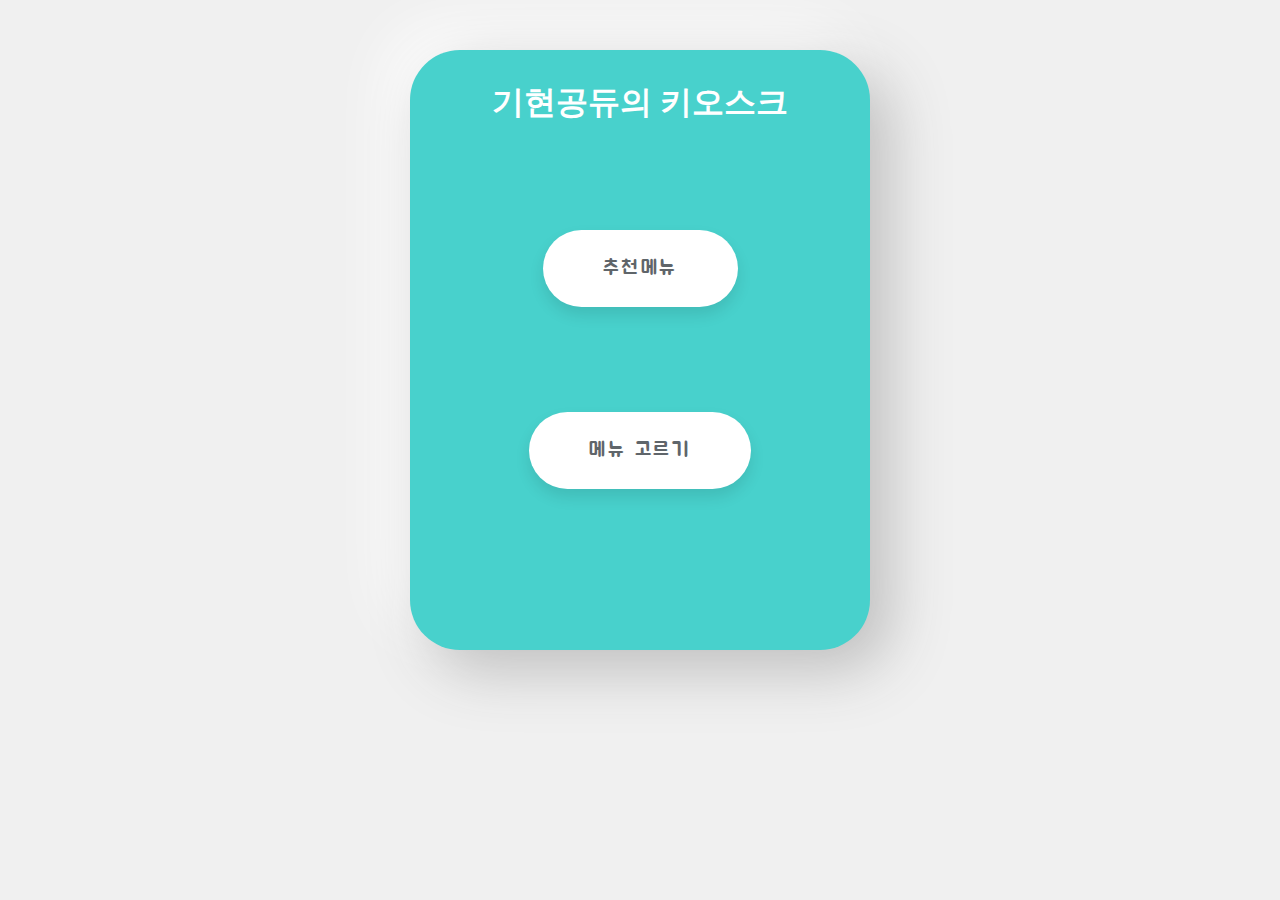
<file: index.html>
<!DOCTYPE html>
<html lang="en">
<head>
    <meta charset="UTF-8">
    <meta name="viewport" content="width=device-width, initial-scale=1.0">
    <link rel="stylesheet" href="styles/style1.css">
    <link rel="preconnect" href="https://fonts.googleapis.com">
    <link rel="preconnect" href="https://fonts.gstatic.com" crossorigin>
    <link href="https://fonts.googleapis.com/css2?family=Jua&display=swap" rel="stylesheet">
    <title>디미소 UI/UX 디자인 프로젝트</title>
</head>
<body>

    <div class="card">
        <h1>기현공듀의 키오스크</h1>
        <ul>
            <li><button id="recommandMenu">추천메뉴</button></li>
            <li><button id="chooseMenu">메뉴 고르기</button></li>
        </ul>
    </div>

    <script src="scripts/script.js"></script>
</body>
</html>
</file>
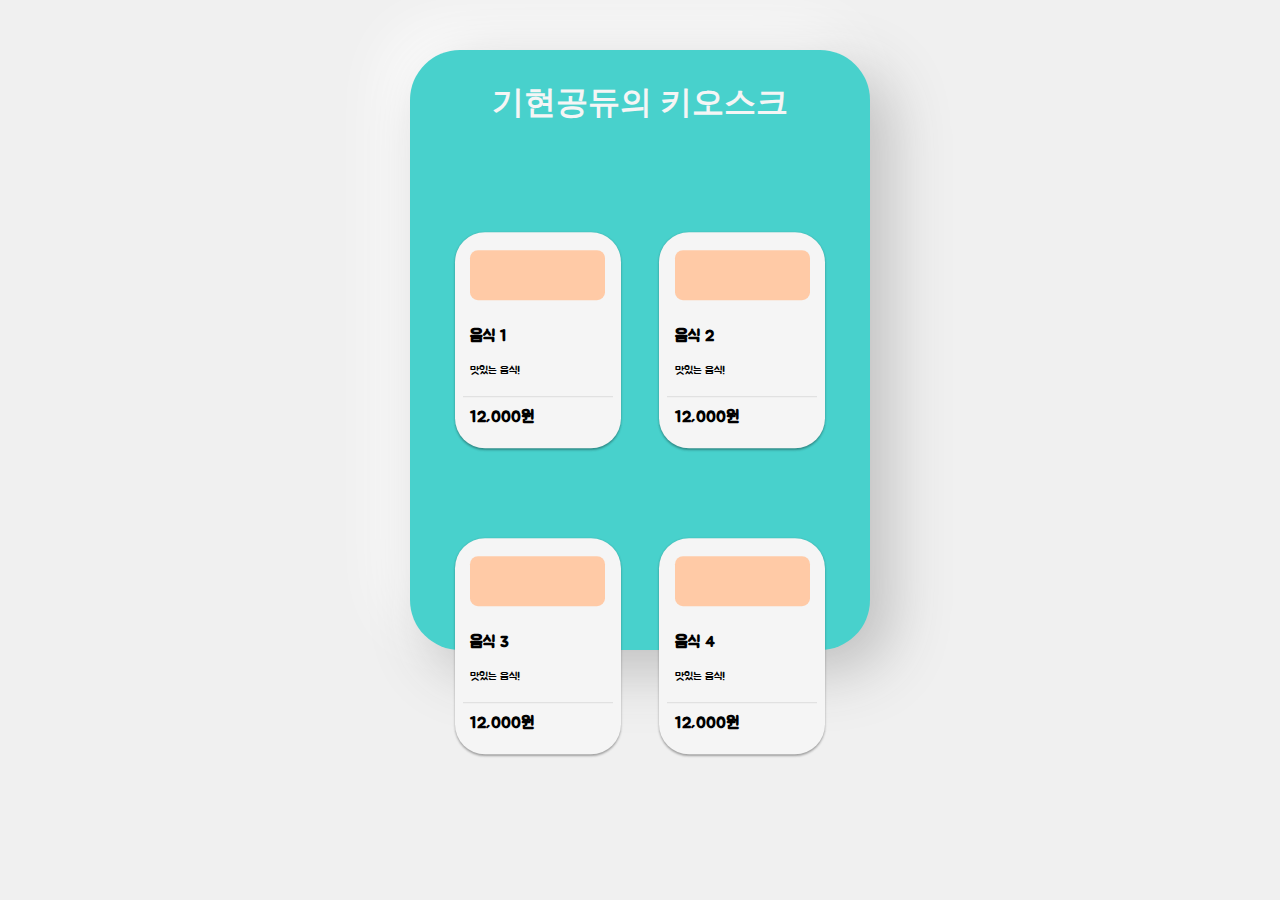
<file: chooseMenu.html>
<!DOCTYPE html>
<html lang="en">
<head>
    <meta charset="UTF-8">
    <meta name="viewport" content="width=device-width, initial-scale=1.0">
    <link rel="stylesheet" href="styles/chooseMenu.css">
    <link rel="preconnect" href="https://fonts.googleapis.com">
    <link rel="preconnect" href="https://fonts.gstatic.com" crossorigin>
    <link href="https://fonts.googleapis.com/css2?family=Jua&display=swap" rel="stylesheet">
    <title>디미소 UI/UX 디자인 프로젝트</title>
</head>
<body>
    <div class="card">
        <h1>기현공듀의 키오스크</h1>
    </div>

    <div class="menu" id="menu">
        <div class="menu-img"></div>
        <div class="menu-info">
          <p class="text-title">음식 1 </p>
          <p class="text-body">맛있는 음식!</p>
        </div>
        <div class="menu-footer">
        <span class="text-title">12,000원</span>
        </div>
      </div>
    </div>

      <script src="scripts/chooseMenu.js"></script>

      <div class="menutwo" id="menuTwo">
        <div class="menutwo-img"></div>
        <div class="menutwo-info">
          <p class="texttwo-title">음식 2 </p>
          <p class="texttwo-body">맛있는 음식!</p>
        </div>
        <div class="menutwo-footer">
        <span class="texttwo-title">12,000원</span>
        </div>
      </div>
    </div>

    <script src="scripts/chooseMenu.js"></script>

      <div class="menuthr" id="menuThr">
        <div class="menuthr-img"></div>
        <div class="menuthr-info">
          <p class="textthr-title">음식 3 </p>
          <p class="textthr-body">맛있는 음식!</p>
        </div>
        <div class="menuthr-footer">
        <span class="textthr-title">12,000원</span>
        </div>
      </div>
    </div>

    <script src="scripts/chooseMenu.js"></script>

      <div class="menufor" id="menuFor">
        <div class="menufor-img"></div>
        <div class="menufor-info">
          <p class="textfor-title">음식 4 </p>
          <p class="textfor-body">맛있는 음식!</p>
        </div>
        <div class="menufor-footer">
        <span class="textfor-title">12,000원</span>
        </div>
      </div>
    </div>

    <script src="scripts/chooseMenu.js"></script>
    
</body>
</html>
</file>
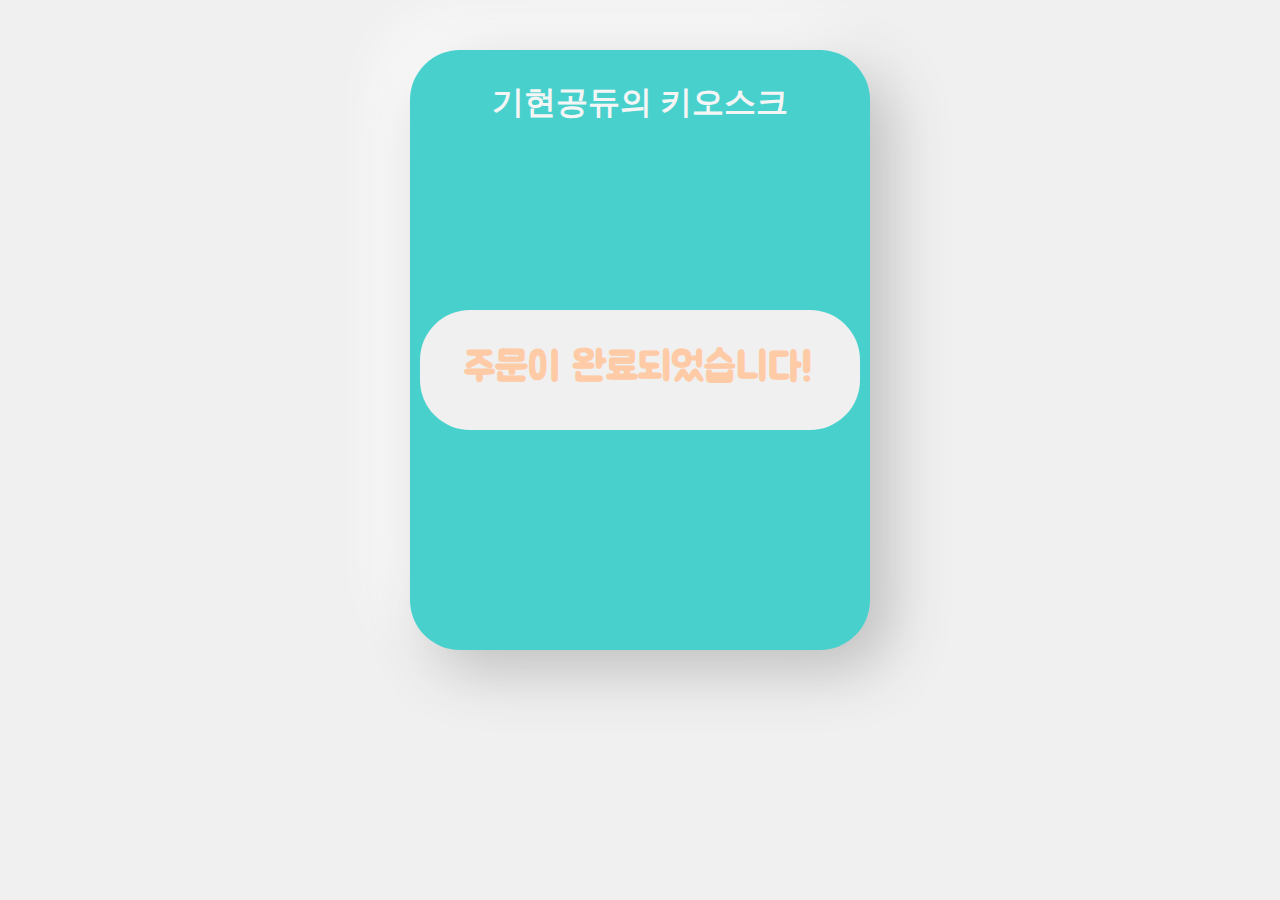
<file: done.html>
<!DOCTYPE html>
<html lang="en">
<head>
    <meta charset="UTF-8">
    <meta name="viewport" content="width=device-width, initial-scale=1.0">
    <link rel="stylesheet" href="styles/chooseMenu.css">
    <link rel="stylesheet" href="styles/done.css">
    <link rel="preconnect" href="https://fonts.googleapis.com">
    <link rel="preconnect" href="https://fonts.gstatic.com" crossorigin>
    <link href="https://fonts.googleapis.com/css2?family=Jua&display=swap" rel="stylesheet">
    <title>디미소 UI/UX 디자인 프로젝트</title>
</head>
<body>
    <div class="card">
        <h1>기현공듀의 키오스크</h1>
        <div class="cardh">
            <h2>주문이 완료되었습니다!</h2>
        </div>
        
    </div>
</body>
</html>
</file>
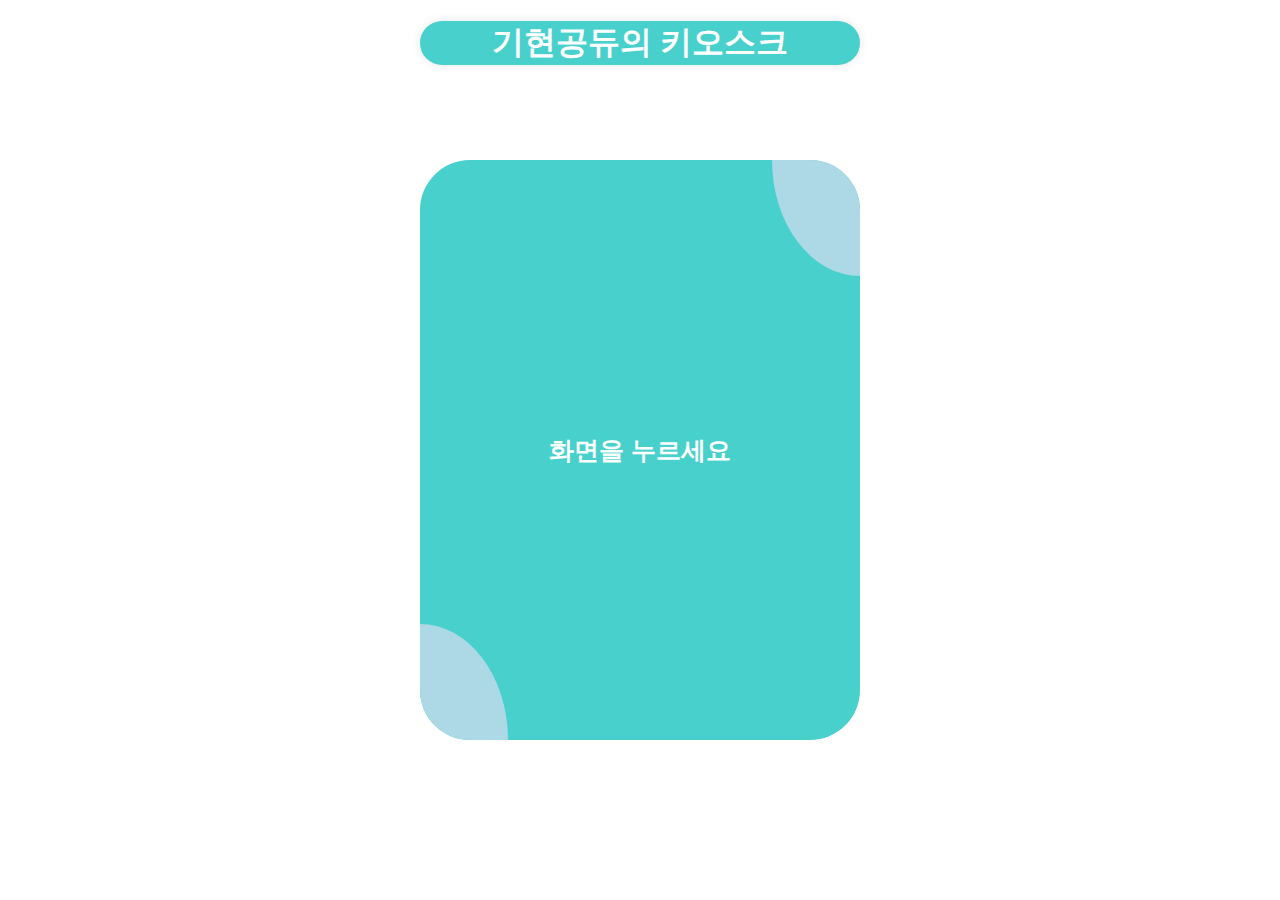
<file: hello.html>
<!DOCTYPE html>
<html lang="en">
<head>
    <meta charset="UTF-8">
    <meta name="viewport" content="width=device-width, initial-scale=1.0">
    <link rel="stylesheet" href="styles/style2.css">
    <link rel="preconnect" href="https://fonts.googleapis.com">
    <link rel="preconnect" href="https://fonts.gstatic.com" crossorigin>
    <link href="https://fonts.googleapis.com/css2?family=Sunflower:wght@300&display=swap" rel="stylesheet">
    <title>디미소 UI/UX 디자인 프로젝트</title>
</head>
<body>
    <div class="heade">
        <h1>기현공듀의 키오스크</h1>
    </div>
    <div class="card" id="myCard">화면을 누르세요</div>
    <script src="scripts/hello.js"></script>
</body>
</html>
</file>
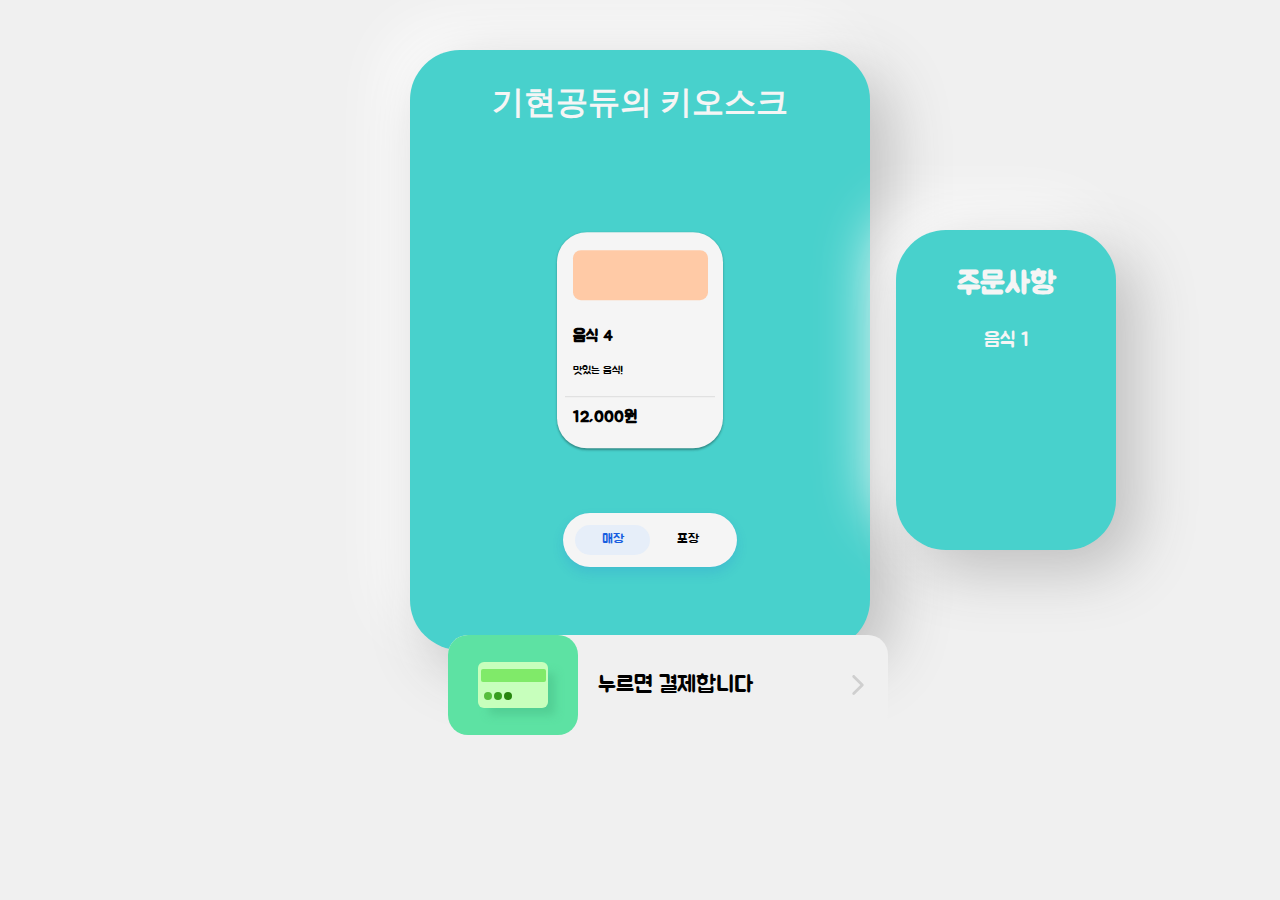
<file: payFor.html>
<!DOCTYPE html>
<html lang="en">
<head>
    <meta charset="UTF-8">
    <meta name="viewport" content="width=device-width, initial-scale=1.0">
    <link rel="stylesheet" href="styles/payFor.css">
    <link rel="stylesheet" href="styles/toGoorHere.css">
    <link rel="stylesheet" href="styles/progress.css">
    <link rel="preconnect" href="https://fonts.googleapis.com">
    <link rel="preconnect" href="https://fonts.gstatic.com" crossorigin>
    <link href="https://fonts.googleapis.com/css2?family=Jua&display=swap" rel="stylesheet">
    <title>디미소 UI/UX 디자인 프로젝트</title>
</head>
<body>
    <div class="cardh">
        <h1>기현공듀의 키오스크</h1>
    </div>

    <div class="progress">
      <h2>주문사항</h2>
      <pre>음식 1</pre>
    </div>

    <script src="scripts/progress.js"></script>

    <div class="menufor" id="menuFor">
        <div class="menufor-img"></div>
        <div class="menufor-info">
          <p class="textfor-title">음식 4 </p>
          <p class="textfor-body">맛있는 음식!</p>
        </div>
        <div class="menufor-footer">
        <span class="textfor-title">12,000원</span>
        </div>
      </div>
    </div>

    <div class="containers">
      <div class="tabs">
        <input type="radio" id="radio-1" name="tabs" checked="">
        <label class="tab" for="radio-1">매장</label>
        <input type="radio" id="radio-2" name="tabs">
        <label class="tab" for="radio-2">포장</label>
        <span class="glider"></span>
      </div>
    </div>

    <div class="container" id="container">
        <div class="left-side">
         <div class="card">
          <div class="card-line"></div>
          <div class="buttons"></div>
         </div>
         <div class="post">
          <div class="post-line"></div>
          <div class="screen">
           <div class="dollar">₩</div>
          </div>
          <div class="numbers"></div>
          <div class="numbers-line2"></div>
         </div>
        </div>
        <div class="right-side">
         <div class="new">누르면 결제합니다</div>
         
          <svg viewBox="0 0 451.846 451.847" height="512" width="512" xmlns="http://www.w3.org/2000/svg" class="arrow"><path fill="#cfcfcf" data-old_color="#000000" class="active-path" data-original="#000000" d="M345.441 248.292L151.154 442.573c-12.359 12.365-32.397 12.365-44.75 0-12.354-12.354-12.354-32.391 0-44.744L278.318 225.92 106.409 54.017c-12.354-12.359-12.354-32.394 0-44.748 12.354-12.359 32.391-12.359 44.75 0l194.287 194.284c6.177 6.18 9.262 14.271 9.262 22.366 0 8.099-3.091 16.196-9.267 22.373z"></path></svg>
        
        </div>
    </div>

       <script src="scripts/pay.js"></script>
</body>
</html>
</file>
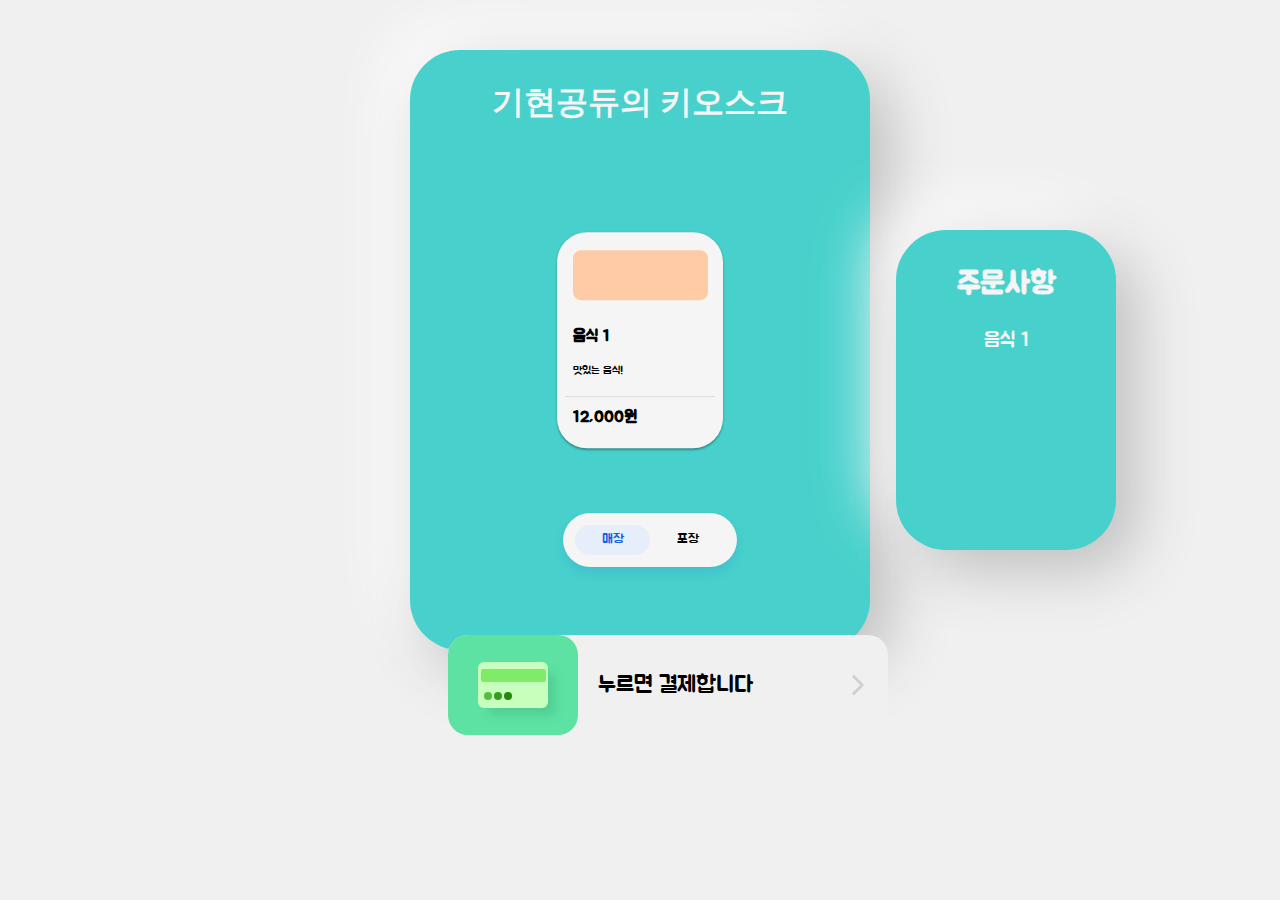
<file: payOne.html>
<!DOCTYPE html>
<html lang="en">
<head>
    <meta charset="UTF-8">
    <meta name="viewport" content="width=device-width, initial-scale=1.0">
    <link rel="stylesheet" href="styles/payOne.css">
    <link rel="stylesheet" href="styles/toGoorHere.css">
    <link rel="stylesheet" href="styles/progress.css">
    <link rel="preconnect" href="https://fonts.googleapis.com">
    <link rel="preconnect" href="https://fonts.gstatic.com" crossorigin>
    <link href="https://fonts.googleapis.com/css2?family=Jua&display=swap" rel="stylesheet">
    <title>디미소 UI/UX 디자인 프로젝트</title>
</head>
<body>
    <div class="cardh">
        <h1>기현공듀의 키오스크</h1>
    </div>

    <div class="progress">
      <h2>주문사항</h2>
      <pre>음식 1</pre>
    </div>

    <script src="scripts/progress.js"></script>

    <div class="menu" id="menu">
        <div class="menu-img"></div>
        <div class="menu-info">
          <p class="text-title">음식 1 </p>
          <p class="text-body">맛있는 음식!</p>
        </div>
        <div class="menu-footer">
        <span class="text-title">12,000원</span>
        </div>
      </div>
    </div>

    <div class="containers">
      <div class="tabs">
        <input type="radio" id="radio-1" name="tabs" checked="">
        <label class="tab" for="radio-1">매장</label>
        <input type="radio" id="radio-2" name="tabs">
        <label class="tab" for="radio-2">포장</label>
        <span class="glider"></span>
      </div>
    </div>

    <div class="container" id="container">
        <div class="left-side">
         <div class="card">
          <div class="card-line"></div>
          <div class="buttons"></div>
         </div>
         <div class="post">
          <div class="post-line"></div>
          <div class="screen">
           <div class="dollar">₩</div>
          </div>
          <div class="numbers"></div>
          <div class="numbers-line2"></div>
         </div>
        </div>
        <div class="right-side">
         <div class="new">누르면 결제합니다</div>
         
          <svg viewBox="0 0 451.846 451.847" height="512" width="512" xmlns="http://www.w3.org/2000/svg" class="arrow"><path fill="#cfcfcf" data-old_color="#000000" class="active-path" data-original="#000000" d="M345.441 248.292L151.154 442.573c-12.359 12.365-32.397 12.365-44.75 0-12.354-12.354-12.354-32.391 0-44.744L278.318 225.92 106.409 54.017c-12.354-12.359-12.354-32.394 0-44.748 12.354-12.359 32.391-12.359 44.75 0l194.287 194.284c6.177 6.18 9.262 14.271 9.262 22.366 0 8.099-3.091 16.196-9.267 22.373z"></path></svg>
        
        </div>
    </div>

       <script src="scripts/pay.js"></script>
</body>
</html>
</file>
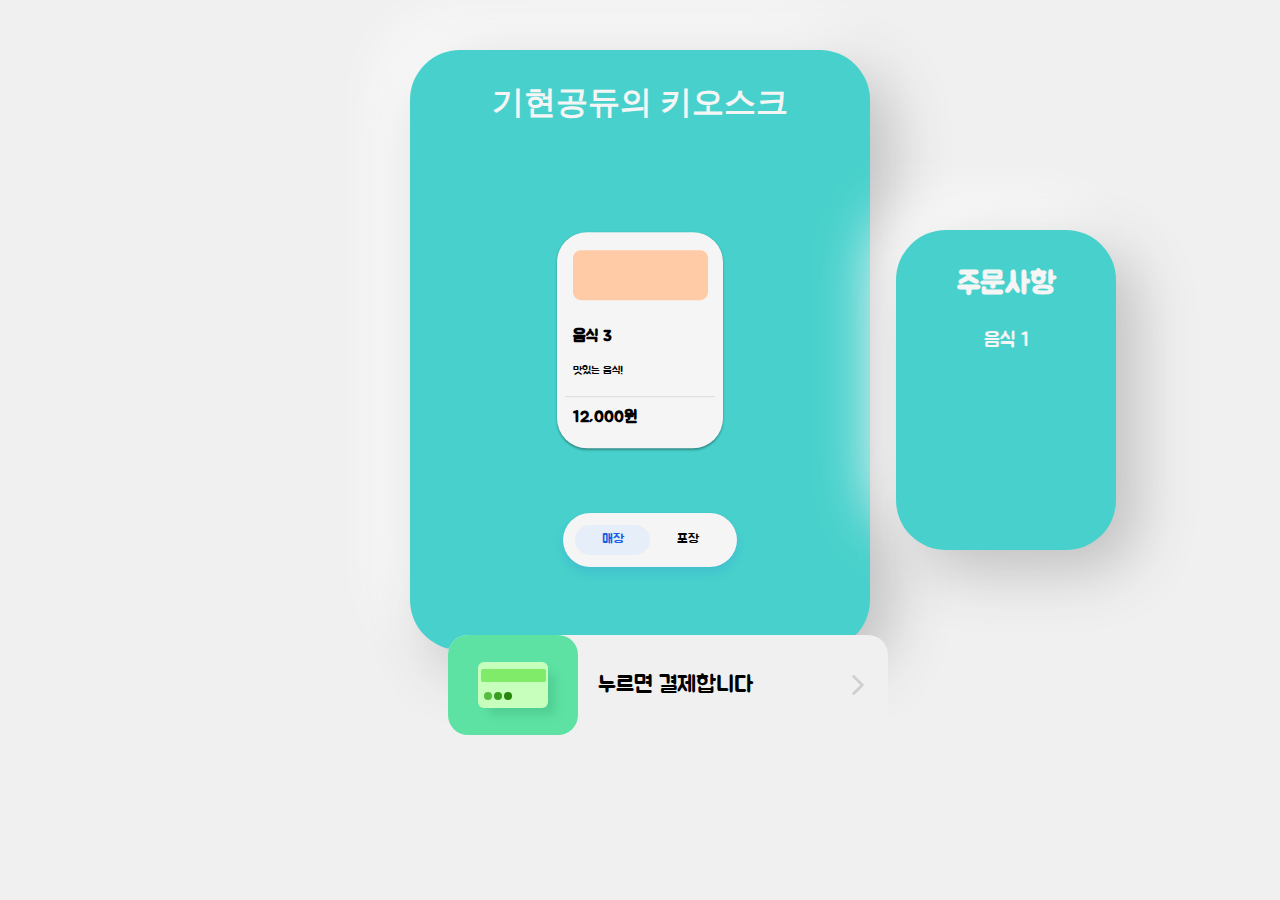
<file: payThr.html>
<!DOCTYPE html>
<html lang="en">
<head>
    <meta charset="UTF-8">
    <meta name="viewport" content="width=device-width, initial-scale=1.0">
    <link rel="stylesheet" href="styles/payThr.css">
    <link rel="stylesheet" href="styles/toGoorHere.css">
    <link rel="stylesheet" href="styles/progress.css">
    <link rel="preconnect" href="https://fonts.googleapis.com">
    <link rel="preconnect" href="https://fonts.gstatic.com" crossorigin>
    <link href="https://fonts.googleapis.com/css2?family=Jua&display=swap" rel="stylesheet">
    <title>디미소 UI/UX 디자인 프로젝트</title>
</head>
<body>
    <div class="cardh">
        <h1>기현공듀의 키오스크</h1>
    </div>

    <div class="progress">
      <h2>주문사항</h2>
      <pre>음식 1</pre>
    </div>

    <script src="scripts/progress.js"></script>

    <div class="menuthr" id="menuThr">
        <div class="menuthr-img"></div>
        <div class="menuthr-info">
          <p class="textthr-title">음식 3 </p>
          <p class="textthr-body">맛있는 음식!</p>
        </div>
        <div class="menuthr-footer">
        <span class="textthr-title">12,000원</span>
        </div>
      </div>
    </div>

    <div class="containers">
      <div class="tabs">
        <input type="radio" id="radio-1" name="tabs" checked="">
        <label class="tab" for="radio-1">매장</label>
        <input type="radio" id="radio-2" name="tabs">
        <label class="tab" for="radio-2">포장</label>
        <span class="glider"></span>
      </div>
    </div>

    <div class="container" id="container">
        <div class="left-side">
         <div class="card">
          <div class="card-line"></div>
          <div class="buttons"></div>
         </div>
         <div class="post">
          <div class="post-line"></div>
          <div class="screen">
           <div class="dollar">₩</div>
          </div>
          <div class="numbers"></div>
          <div class="numbers-line2"></div>
         </div>
        </div>
        <div class="right-side">
         <div class="new">누르면 결제합니다</div>
         
          <svg viewBox="0 0 451.846 451.847" height="512" width="512" xmlns="http://www.w3.org/2000/svg" class="arrow"><path fill="#cfcfcf" data-old_color="#000000" class="active-path" data-original="#000000" d="M345.441 248.292L151.154 442.573c-12.359 12.365-32.397 12.365-44.75 0-12.354-12.354-12.354-32.391 0-44.744L278.318 225.92 106.409 54.017c-12.354-12.359-12.354-32.394 0-44.748 12.354-12.359 32.391-12.359 44.75 0l194.287 194.284c6.177 6.18 9.262 14.271 9.262 22.366 0 8.099-3.091 16.196-9.267 22.373z"></path></svg>
        
        </div>
    </div>

       <script src="scripts/pay.js"></script>
</body>
</html>
</file>
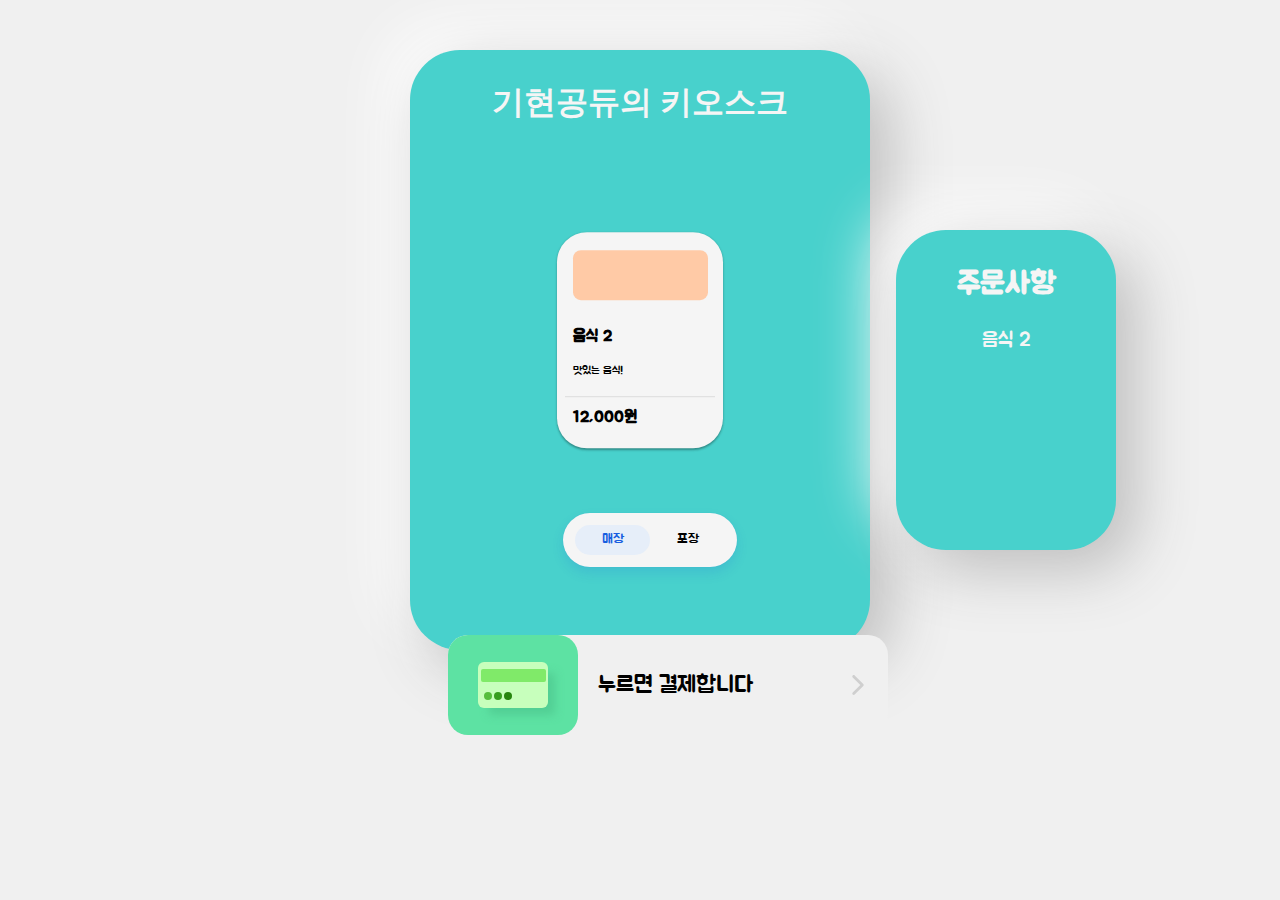
<file: payTwo.html>
<!DOCTYPE html>
<html lang="en">
<head>
    <meta charset="UTF-8">
    <meta name="viewport" content="width=device-width, initial-scale=1.0">
    <link rel="stylesheet" href="styles/payTwo.css">
    <link rel="stylesheet" href="styles/toGoorHere.css">
    <link rel="stylesheet" href="styles/progress.css">
    <link rel="preconnect" href="https://fonts.googleapis.com">
    <link rel="preconnect" href="https://fonts.gstatic.com" crossorigin>
    <link href="https://fonts.googleapis.com/css2?family=Jua&display=swap" rel="stylesheet">
    <title>디미소 UI/UX 디자인 프로젝트</title>
</head>
<body>
    <div class="cardh">
        <h1>기현공듀의 키오스크</h1>
    </div>

    <div class="progress">
      <h2>주문사항</h2>
      <pre>음식 2</pre>
    </div>

    <script src="scripts/progress.js"></script>

    <div class="menutwo" id="menuTwo">
        <div class="menutwo-img"></div>
        <div class="menutwo-info">
          <p class="texttwo-title">음식 2 </p>
          <p class="texttwo-body">맛있는 음식!</p>
        </div>
        <div class="menutwo-footer">
        <span class="texttwo-title">12,000원</span>
        </div>
      </div>
    </div>

    <div class="containers">
      <div class="tabs">
        <input type="radio" id="radio-1" name="tabs" checked="">
        <label class="tab" for="radio-1">매장</label>
        <input type="radio" id="radio-2" name="tabs">
        <label class="tab" for="radio-2">포장</label>
        <span class="glider"></span>
      </div>
    </div>

    <div class="container" id="container">
        <div class="left-side">
         <div class="card">
          <div class="card-line"></div>
          <div class="buttons"></div>
         </div>
         <div class="post">
          <div class="post-line"></div>
          <div class="screen">
           <div class="dollar">₩</div>
          </div>
          <div class="numbers"></div>
          <div class="numbers-line2"></div>
         </div>
        </div>
        <div class="right-side">
         <div class="new">누르면 결제합니다</div>
         
          <svg viewBox="0 0 451.846 451.847" height="512" width="512" xmlns="http://www.w3.org/2000/svg" class="arrow"><path fill="#cfcfcf" data-old_color="#000000" class="active-path" data-original="#000000" d="M345.441 248.292L151.154 442.573c-12.359 12.365-32.397 12.365-44.75 0-12.354-12.354-12.354-32.391 0-44.744L278.318 225.92 106.409 54.017c-12.354-12.359-12.354-32.394 0-44.748 12.354-12.359 32.391-12.359 44.75 0l194.287 194.284c6.177 6.18 9.262 14.271 9.262 22.366 0 8.099-3.091 16.196-9.267 22.373z"></path></svg>
        
        </div>
    </div>

       <script src="scripts/pay.js"></script>
</body>
</html>
</file>
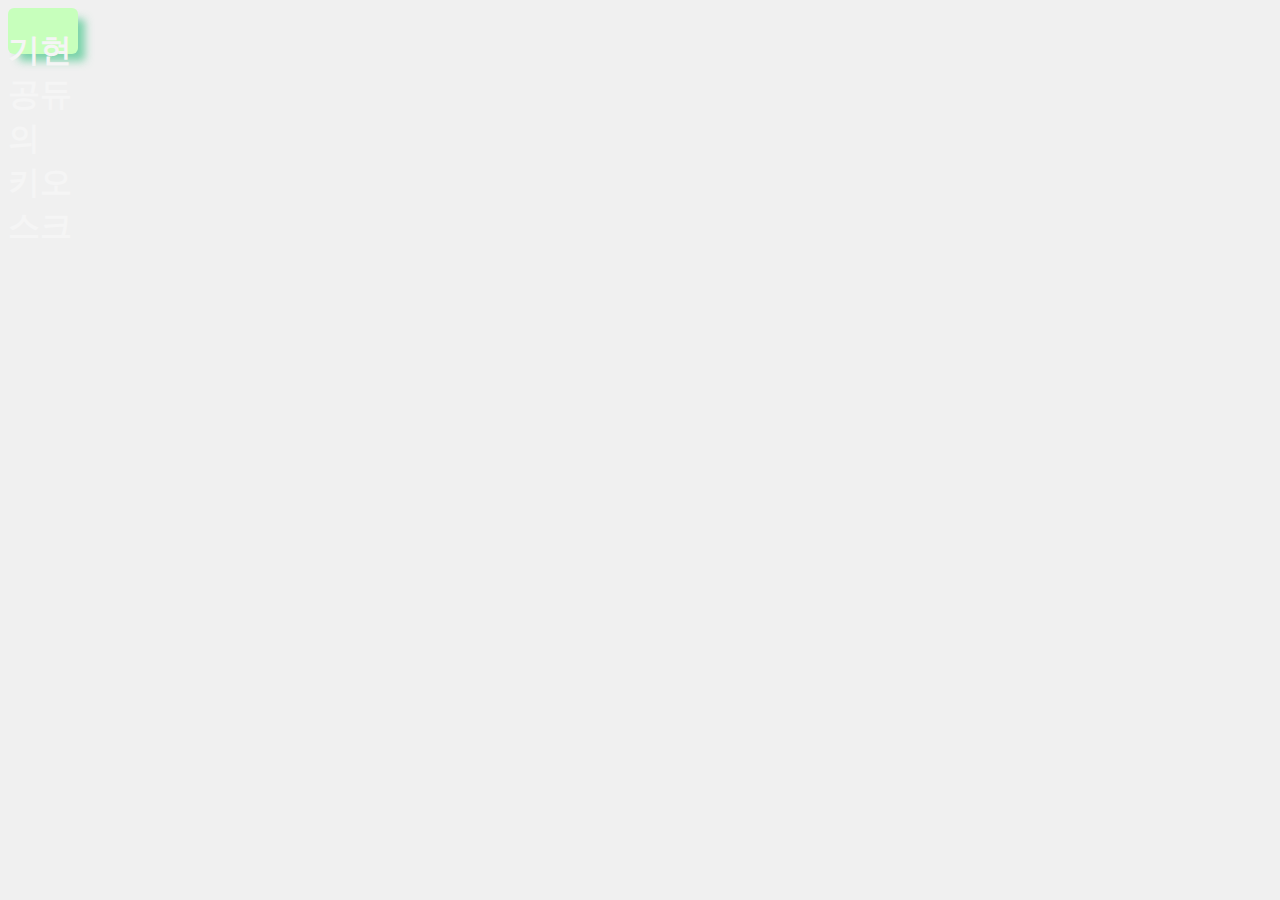
<file: recommandMenu.html>
<!DOCTYPE html>
<html lang="en">
<head>
    <meta charset="UTF-8">
    <meta name="viewport" content="width=device-width, initial-scale=1.0">
    <link rel="stylesheet" href="styles/recommandMenu.css">
    <title>New Page</title>
</head>
<body>
    <div class="card">
        <h1>기현공듀의 키오스크</h1>
    </div>
</body>
</html>
</file>
<file: styles/style1.css>
/* styles/style.css */

/*바디의 스타일지정*/
body {
    font-family: 'Arial', sans-serif;
    margin: 0;
    padding: 0;
    background-color: #f0f0f0;
}

/*카드(배경)의 스타일 지정*/
.card {
    width: 440px;
    height: 580px;
    margin: 50px auto;
    padding: 10px;
    border-radius: 50px;
    background: mediumturquoise;
    box-shadow: 20px 20px 60px #bebebe,
                  -20px -20px 60px #ffffff;
    text-align: center;
}

/* 리스트 스타일 지정*/
h1 {
    color: #fff;
}

ul {
    list-style: none;
    padding: 0;
}

li {
    margin: 105px;
}

button { /* 버튼의 스타일 지정*/
    padding: 1.3em 3em;
    font-size: 20px;
    font-family: 'Jua', sans-serif;
    text-transform: uppercase;
    letter-spacing: 2.5px;
    font-weight: 500;
    color: #5f656a;
    background-color: #fff;
    border: none;
    border-radius: 45px;
    box-shadow: 0px 8px 15px rgba(0, 0, 0, 0.1);
    transition: all 0.3s ease 0s;
    cursor: pointer;
    outline: none;
  }
  
  button:hover {
    background-color: #e54a4a;
    box-shadow: 0px 15px 20px rgba(46, 229, 157, 0.4);
    color: #fff;
    transform: translateY(-7px);
  }
  
  button:active {
    transform: translateY(-1px);
  }
</file>
<file: styles/chooseMenu.css>
body {
    background-color: #f0f0f0;
}

h1 {
    color: #f5f5f5;
}

/* 카드 스타일 */
.card {
    width: 440px;
    height: 580px;
    margin: 50px auto;
    padding: 10px;
    border-radius: 50px;
    background: mediumturquoise;
    box-shadow: 20px 20px 60px #bebebe,
                -20px -20px 60px #ffffff;
    text-align: center;
    position: relative; /* 상대적인 위치 설정 */
}

/* 메뉴 스타일 */
/*1번메뉴*/
.menu {
    width: 150px; /* 작게 조정 */
    height: 200px; /* 작게 조정 */
    padding: .5em; /* 작게 조정 */
    border-radius: 30px; /* 작게 조정 */
    background: #f5f5f5;
    position: absolute;
    top: 45%; /* 여기와 밑에줄이 위치를 바꾸는 코드!!!!!!*/
    left: 42%;
    transform: translate(-50%, -80%);
    overflow: visible;
    box-shadow: 0 1px 3px rgba(0, 0, 0, 0.12), 0 1px 2px rgba(0, 0, 0, 0.24);
    z-index: 1;
}

.menu-img {
    background-color: #ffcaa6;
    height: 25%; /* 작게 조정, 비율 유지를 위해 */
    width: 90%; /* 가로 크기를 100%로 유지 */
    border-radius: .5rem;
    transition: .3s ease;
    margin: auto;
    margin-top: 10px; /* 작게 조정 */
}

.menu-info {
    font-family: 'Jua', sans-serif;
    padding-top: 5%; /* 작게 조정 */
}

svg {
    width: 15px; /* 작게 조정 */
    height: 15px; /* 작게 조정 */
}

.menu-footer {
    width: 100%;
    display: flex;
    justify-content: space-between;
    align-items: center;
    padding-top: 5%; /* 작게 조정 */
    border-top: 1px solid #ddd;
}

.text-title {
    font-weight: 700;
    font-family: 'Jua', sans-serif;
    font-size: 1em; /* 작게 조정 */
    line-height: 1.5;
    padding-left: 5%;
}

.text-body {
    font-size: 0.7em; /* 작게 조정 */
    padding-bottom: 5%; /* 작게 조정 */
    padding-left: 5%;
}

.menu-img:hover {
    transform: translateY(-10%); /* 작게 조정 */
    box-shadow: rgba(226, 196, 63, 0.25) 0px 6px 23px -5px, rgba(180, 71, 71, 0.3) 0px 4px 8px -4px;
}

/*2번메뉴*/
.menutwo {
    width: 150px; /* 작게 조정 */
    height: 200px; /* 작게 조정 */
    padding: .5em; /* 작게 조정 */
    border-radius: 30px; /* 작게 조정 */
    background: #f5f5f5;
    position: absolute;
    top: 45%; /* 여기와 밑에줄이 위치를 바꾸는 코드!!!!!!*/
    left: 58%;
    transform: translate(-50%, -80%);
    overflow: visible;
    box-shadow: 0 1px 3px rgba(0, 0, 0, 0.12), 0 1px 2px rgba(0, 0, 0, 0.24);
    z-index: 1;
}

.menutwo-img {
    background-color: #ffcaa6;
    height: 25%; /* 작게 조정, 비율 유지를 위해 */
    width: 90%; /* 가로 크기를 100%로 유지 */
    border-radius: .5rem;
    transition: .3s ease;
    margin: auto;
    margin-top: 10px; /* 작게 조정 */
}

.menutwo-info {
    font-family: 'Jua', sans-serif;
    padding-top: 5%; /* 작게 조정 */
}

svg {
    width: 15px; /* 작게 조정 */
    height: 15px; /* 작게 조정 */
}

.menutwo-footer {
    width: 100%;
    display: flex;
    justify-content: space-between;
    align-items: center;
    padding-top: 5%; /* 작게 조정 */
    border-top: 1px solid #ddd;
}

.texttwo-title {
    font-weight: 700;
    font-family: 'Jua', sans-serif;
    font-size: 1em; /* 작게 조정 */
    line-height: 1.5;
    padding-left: 5%;
}

.texttwo-body {
    font-size: 0.7em; /* 작게 조정 */
    padding-bottom: 5%; /* 작게 조정 */
    padding-left: 5%;
}

.menutwo-img:hover {
    transform: translateY(-10%); /* 작게 조정 */
    box-shadow: rgba(226, 196, 63, 0.25) 0px 6px 23px -5px, rgba(180, 71, 71, 0.3) 0px 4px 8px -4px;
}

/*3번메뉴*/
.menuthr {
    width: 150px; /* 작게 조정 */
    height: 200px; /* 작게 조정 */
    padding: .5em; /* 작게 조정 */
    border-radius: 30px; /* 작게 조정 */
    background: #f5f5f5;
    position: absolute;
    top: 79%;
    left: 42%;
    transform: translate(-50%, -80%);
    overflow: visible;
    box-shadow: 0 1px 3px rgba(0, 0, 0, 0.12), 0 1px 2px rgba(0, 0, 0, 0.24);
    z-index: 1;
}

.menuthr-img {
    background-color: #ffcaa6;
    height: 25%; /* 작게 조정, 비율 유지를 위해 */
    width: 90%; /* 가로 크기를 100%로 유지 */
    border-radius: .5rem;
    transition: .3s ease;
    margin: auto;
    margin-top: 10px; /* 작게 조정 */
}

.menuthr-info {
    font-family: 'Jua', sans-serif;
    padding-top: 5%; /* 작게 조정 */
}

svg {
    width: 15px; /* 작게 조정 */
    height: 15px; /* 작게 조정 */
}

.menuthr-footer {
    width: 100%;
    display: flex;
    justify-content: space-between;
    align-items: center;
    padding-top: 5%; /* 작게 조정 */
    border-top: 1px solid #ddd;
}

.textthr-title {
    font-weight: 700;
    font-family: 'Jua', sans-serif;
    font-size: 1em; /* 작게 조정 */
    line-height: 1.5;
    padding-left: 5%;
}

.textthr-body {
    font-size: 0.7em; /* 작게 조정 */
    padding-bottom: 5%; /* 작게 조정 */
    padding-left: 5%;
}

.menuthr-img:hover {
    transform: translateY(-10%); /* 작게 조정 */
    box-shadow: rgba(226, 196, 63, 0.25) 0px 6px 23px -5px, rgba(180, 71, 71, 0.3) 0px 4px 8px -4px;
}

/*4번메뉴*/
.menufor {
    width: 150px; /* 작게 조정 */
    height: 200px; /* 작게 조정 */
    padding: .5em; /* 작게 조정 */
    border-radius: 30px; /* 작게 조정 */
    background: #f5f5f5;
    position: absolute;
    top: 79%;
    left: 58%;
    transform: translate(-50%, -80%);
    overflow: visible;
    box-shadow: 0 1px 3px rgba(0, 0, 0, 0.12), 0 1px 2px rgba(0, 0, 0, 0.24);
    z-index: 1;
}

.menufor-img {
    background-color: #ffcaa6;
    height: 25%; /* 작게 조정, 비율 유지를 위해 */
    width: 90%; /* 가로 크기를 100%로 유지 */
    border-radius: .5rem;
    transition: .3s ease;
    margin: auto;
    margin-top: 10px; /* 작게 조정 */
}

.menufor-info {
    font-family: 'Jua', sans-serif;
    padding-top: 5%; /* 작게 조정 */
}

svg {
    width: 15px; /* 작게 조정 */
    height: 15px; /* 작게 조정 */
}

.menufor-footer {
    width: 100%;
    display: flex;
    justify-content: space-between;
    align-items: center;
    padding-top: 5%; /* 작게 조정 */
    border-top: 1px solid #ddd;
}

.textfor-title {
    font-weight: 700;
    font-family: 'Jua', sans-serif;
    font-size: 1em; /* 작게 조정 */
    line-height: 1.5;
    padding-left: 5%;
}

.textfor-body {
    font-size: 0.7em; /* 작게 조정 */
    padding-bottom: 5%; /* 작게 조정 */
    padding-left: 5%;
}

.menufor-img:hover {
    transform: translateY(-10%); /* 작게 조정 */
    box-shadow: rgba(226, 196, 63, 0.25) 0px 6px 23px -5px, rgba(180, 71, 71, 0.3) 0px 4px 8px -4px;
}
</file>
<file: styles/done.css>
.cardh {
    width: 420px;
    height: 100px;
    position:absolute;
    top: 35%;
    margin: 50px auto;
    padding: 10px;
    border-radius: 50px;
    background: #f0f0f0;
    text-align: center;
}

h2 {
    position: absolute;
    top: 0%;
    left: 10%;
    text-align: center;
    color: #ffcaa6;
    font-family: 'Jua', sans-serif;
    font-size: 40px;
}
</file>
<file: styles/style2.css>
.heade { /* 공듀키오스트 스타일*/
    max-width: 440px;
    margin: 10px auto;
    padding: 0px;
    background-color: mediumturquoise;
    border-radius: 50px;
    box-shadow: 0 0 10px rgba(0, 0, 0, 0.1);
    text-align: center;
    color: #fff
}

.card { /* 헬로 페이지의 카드*/
    position: absolute;
    top: 50%;
    left: 50%;
    transform: translate(-50%, -50%);
    width: 440px;
    height: 580px;
    background: mediumturquoise;
    display: flex;
    align-items: center;
    justify-content: center;
    font-size: 25px;
    font-weight: bold;
    color: #fff;
    border-radius: 50px;
    cursor: pointer;
}

.card::before {
    position: absolute;
    content: "";
    width: 20%;
    height: 20%;
    display: flex;
    align-items: center;
    justify-content: center;
    font-size: 25px;
    font-weight: bold;
    background-color: lightblue;
    transition: all 0.5s;
}

.card::after {
    position: absolute;
    content: "";
    width: 20%;
    height: 20%;
    display: flex;
    align-items: center;
    justify-content: center;
    font-size: 25px;
    font-weight: bold;
    background-color: lightblue;
    transition: all 0.5s;
}

.card::before {
    top: 0;
    right: 0;
    border-radius: 0 50px 0 100%;
}

.card::after {
    bottom: 0;
    left: 0;
    border-radius: 0 100% 0 50px;
}

.card:hover::before,
.card:hover:after {
    width: 100%;
    height: 100%;
    border-radius: 50px;
    transition: all 0.5s;
}

.card:hover:after {
    content: "주문을 시작할게요";
}
</file>
<file: styles/payFor.css>
body {
    font-family: 'Arial', sans-serif;
    margin: 0;
    padding: 0;
    background-color: #f0f0f0;
}

/*카드(배경)의 스타일 지정*/
.cardh {
    width: 440px;
    height: 580px;
    margin: 50px auto;
    padding: 10px;
    border-radius: 50px;
    background: mediumturquoise;
    box-shadow: 20px 20px 60px #bebebe,
                  -20px -20px 60px #ffffff;
    text-align: center;
    color: #f5f5f5;
}

.container {
    background-color: #f0f0f0;
    display: flex;
    width: 440px;
    height: 100px;
    position: absolute;
    top: 65%;
    left: 35%;
    right: 35%;
    margin: 50px auto;
    border-radius: 20px;
    transition: 0.3s ease-in-out;
    z-index: 1;
}

/* 나머지 코드는 그대로 유지 */

  .container:hover {
    transform: scale(1.03);
    width: 220px;
  }
  
  .container:hover .left-side {
    width: 100%;
  }
  
  .left-side {
    background-color: #5de2a3;
    width: 130px;
    height: 100px;
    border-radius: 20px;
    position: relative;
    display: flex;
    justify-content: center;
    align-items: center;
    cursor: pointer;
    transition: 0.3s;
    flex-shrink: 0;
    overflow: hidden;
  }
  
  .right-side {
    width: calc(100% - 130px);
    display: flex;
    align-items: center;
    overflow: hidden;
    cursor: pointer;
    justify-content: space-between;
    white-space: nowrap;
    transition: 0.3s;
  }
  
  .right-side:hover {
    background-color: #f9f7f9;
  }
  
  .arrow {
    width: 20px;
    height: 20px;
    margin-right: 20px;
  }
  
  .new {
    font-size: 23px;
    font-family: "Jua", sans-serif;
    margin-left: 20px;
  }
  
  .card {
    width: 70px;
    height: 46px;
    background-color: #c7ffbc;
    border-radius: 6px;
    position: absolute;
    display: flex;
    z-index: 10;
    flex-direction: column;
    align-items: center;
    -webkit-box-shadow: 9px 9px 9px -2px rgba(77, 200, 143, 0.72);
    -moz-box-shadow: 9px 9px 9px -2px rgba(77, 200, 143, 0.72);
    -webkit-box-shadow: 9px 9px 9px -2px rgba(77, 200, 143, 0.72);
  }
  
  .card-line {
    width: 65px;
    height: 13px;
    background-color: #80ea69;
    border-radius: 2px;
    margin-top: 7px;
  }
  
  @media only screen and (max-width: 480px) {
    .container {
      transform: scale(0.7);
    }
  
    .container:hover {
      transform: scale(0.74);
    }
  
    .new {
      font-size: 18px;
    }
  }
  
  .buttons {
    width: 8px;
    height: 8px;
    background-color: #379e1f;
    box-shadow: 0 -10px 0 0 #26850e, 0 10px 0 0 #56be3e;
    border-radius: 50%;
    margin-top: 5px;
    transform: rotate(90deg);
    margin: 10px 0 0 -30px;
  }
  
  .container:hover .card {
    animation: slide-top 1.2s cubic-bezier(0.645, 0.045, 0.355, 1) both;
  }
  
  .container:hover .post {
    animation: slide-post 1s cubic-bezier(0.165, 0.84, 0.44, 1) both;
  }
  
  @keyframes slide-top {
    0% {
      -webkit-transform: translateY(0);
      transform: translateY(0);
    }
  
    50% {
      -webkit-transform: translateY(-70px) rotate(90deg);
      transform: translateY(-70px) rotate(90deg);
    }
  
    60% {
      -webkit-transform: translateY(-70px) rotate(90deg);
      transform: translateY(-70px) rotate(90deg);
    }
  
    100% {
      -webkit-transform: translateY(-8px) rotate(90deg);
      transform: translateY(-8px) rotate(90deg);
    }
  }
  
  .post {
    width: 63px;
    height: 75px;
    background-color: #dddde0;
    position: absolute;
    z-index: 11;
    bottom: 10px;
    top: 100px;
    border-radius: 6px;
    overflow: hidden;
  }
  
  .post-line {
    width: 47px;
    height: 9px;
    background-color: #545354;
    position: absolute;
    border-radius: 0px 0px 3px 3px;
    right: 8px;
    top: 8px;
  }
  
  .post-line:before {
    content: "";
    position: absolute;
    width: 47px;
    height: 9px;
    background-color: #757375;
    top: -8px;
  }
  
  .screen {
    width: 47px;
    height: 23px;
    background-color: #ffffff;
    position: absolute;
    top: 22px;
    right: 8px;
    border-radius: 3px;
  }
  
  .numbers {
    width: 12px;
    height: 12px;
    background-color: #838183;
    box-shadow: 0 -18px 0 0 #838183, 0 18px 0 0 #838183;
    border-radius: 2px;
    position: absolute;
    transform: rotate(90deg);
    left: 25px;
    top: 52px;
  }
  
  .numbers-line2 {
    width: 12px;
    height: 12px;
    background-color: #aaa9ab;
    box-shadow: 0 -18px 0 0 #aaa9ab, 0 18px 0 0 #aaa9ab;
    border-radius: 2px;
    position: absolute;
    transform: rotate(90deg);
    left: 25px;
    top: 68px;
  }
  
  @keyframes slide-post {
    50% {
      -webkit-transform: translateY(0);
      transform: translateY(0);
    }
  
    100% {
      -webkit-transform: translateY(-70px);
      transform: translateY(-70px);
    }
  }
  
  .dollar {
    position: absolute;
    font-size: 16px;
    font-family: "Lexend Deca", sans-serif;
    width: 100%;
    left: 0;
    top: 0;
    color: #4b953b;
    text-align: center;
  }
  
  .container:hover .dollar {
    animation: fade-in-fwd 0.3s 1s backwards;
  }
  
  @keyframes fade-in-fwd {
    0% {
      opacity: 0;
      transform: translateY(-5px);
    }
  
    100% {
      opacity: 1;
      transform: translateY(0);
    }
  }

  
/*4번메뉴*/
.menufor {
    width: 150px; /* 작게 조정 */
    height: 200px; /* 작게 조정 */
    padding: .5em; /* 작게 조정 */
    border-radius: 30px; /* 작게 조정 */
    background: #f5f5f5;
    position: absolute;
    top: 45%;
    left: 50%;
    transform: translate(-50%, -80%);
    overflow: visible;
    box-shadow: 0 1px 3px rgba(0, 0, 0, 0.12), 0 1px 2px rgba(0, 0, 0, 0.24);
    z-index: 1;
}

.menufor-img {
    background-color: #ffcaa6;
    height: 25%; /* 작게 조정, 비율 유지를 위해 */
    width: 90%; /* 가로 크기를 100%로 유지 */
    border-radius: .5rem;
    transition: .3s ease;
    margin: auto;
    margin-top: 10px; /* 작게 조정 */
}

.menufor-info {
    font-family: 'Jua', sans-serif;
    padding-top: 5%; /* 작게 조정 */
}

svg {
    width: 15px; /* 작게 조정 */
    height: 15px; /* 작게 조정 */
}

.menufor-footer {
    width: 100%;
    display: flex;
    justify-content: space-between;
    align-items: center;
    padding-top: 5%; /* 작게 조정 */
    border-top: 1px solid #ddd;
}

.textfor-title {
    font-weight: 700;
    font-family: 'Jua', sans-serif;
    font-size: 1em; /* 작게 조정 */
    line-height: 1.5;
    padding-left: 5%;
}

.textfor-body {
    font-size: 0.7em; /* 작게 조정 */
    padding-bottom: 5%; /* 작게 조정 */
    padding-left: 5%;
}

.menufor-img:hover {
    transform: translateY(-10%); /* 작게 조정 */
    box-shadow: rgba(226, 196, 63, 0.25) 0px 6px 23px -5px, rgba(180, 71, 71, 0.3) 0px 4px 8px -4px;
}
</file>
<file: styles/toGoorHere.css>
.tabs {
    display: flex;
    position: absolute;
    top: 57%;
    left: 44%;
    background-color: #f5f5f5;
    box-shadow: 0 0 1px 0 rgba(24, 94, 224, 0.15), 0 6px 12px 0 rgba(24, 94, 224, 0.15);
    padding: 0.75rem;
    border-radius: 99px;
  }
  
  .tabs * {
    z-index: 2;
  }
  
  .containers input[type="radio"] {
    display: none;
  }
  
  .tab {
    display: flex;
    align-items: center;
    justify-content: center;
    height: 30px;
    width: 75px;
    font-size: .8rem;
    color: black;
    font-weight: 500;
    font-family: 'Jua', sans-serif;
    border-radius: 99px;
    cursor: pointer;
    transition: color 0.15s ease-in;
  }
  
  .notification {
    display: flex;
    align-items: center;
    justify-content: center;
    width: .8rem;
    height: .8rem;
    position: absolute;
    top: 10px;
    left: 30%;
    font-size: 10px;
    margin-left: 0.75rem;
    border-radius: 50%;
    margin: 0px;
    background-color: #e6eef9;
    transition: 0.15s ease-in;
  }
  
  .containers input[type="radio"]:checked + label {
    color: #185ee0;
  }
  
  .containers input[type="radio"]:checked + label > .notification {
    background-color: #185ee0;
    color: #fff;
    margin: 0px;
  }
  
  .containers input[id="radio-1"]:checked ~ .glider {
    transform: translateX(0);
  }
  
  .containers input[id="radio-2"]:checked ~ .glider {
    transform: translateX(100%);
  }
  
  .containers input[id="radio-3"]:checked ~ .glider {
    transform: translateX(200%);
  }
  
  .glider {
    position: absolute;
    display: flex;
    height: 30px;
    width: 75px;
    background-color: #e6eef9;
    z-index: 1;
    border-radius: 99px;
    transition: 0.25s ease-out;
  }
  
  @media (max-width: 700px) {
   
    .tabs {
      transform: scale(0.6);
    }
  }
</file>
<file: styles/progress.css>
.progress {
    width: 200px;
    height: 300px;
    margin: 50px auto;
    padding: 10px;
    border-radius: 50px;
    background: mediumturquoise;
    box-shadow: 20px 20px 60px #bebebe,
                -20px -20px 60px #ffffff;
    text-align: center;
    position: absolute;
    top: 20%;
    left: 70%;

      
}

h2 {
    color: #f5f5f5;
    font-family: 'Jua', sans-serif;
    font-size: 30px;
}

pre {
    color: #f5f5f5;
    font-family: 'Jua', sans-serif;
    font-size: 20px;
}
</file>
<file: styles/payOne.css>
body {
    font-family: 'Arial', sans-serif;
    margin: 0;
    padding: 0;
    background-color: #f0f0f0;
}

/*카드(배경)의 스타일 지정*/
.cardh {
    width: 440px;
    height: 580px;
    margin: 50px auto;
    padding: 10px;
    border-radius: 50px;
    background: mediumturquoise;
    box-shadow: 20px 20px 60px #bebebe,
                  -20px -20px 60px #ffffff;
    text-align: center;
    color: #f5f5f5;
}

.container {
    background-color: #f0f0f0;
    display: flex;
    width: 440px;
    height: 100px;
    position: absolute;
    top: 65%;
    left: 35%;
    right: 35%;
    margin: 50px auto;
    border-radius: 20px;
    transition: 0.3s ease-in-out;
    z-index: 1;
}

/* 나머지 코드는 그대로 유지 */

  .container:hover {
    transform: scale(1.03);
    width: 220px;
  }
  
  .container:hover .left-side {
    width: 100%;
  }
  
  .left-side {
    background-color: #5de2a3;
    width: 130px;
    height: 100px;
    border-radius: 20px;
    position: relative;
    display: flex;
    justify-content: center;
    align-items: center;
    cursor: pointer;
    transition: 0.3s;
    flex-shrink: 0;
    overflow: hidden;
  }
  
  .right-side {
    width: calc(100% - 130px);
    display: flex;
    align-items: center;
    overflow: hidden;
    cursor: pointer;
    justify-content: space-between;
    white-space: nowrap;
    transition: 0.3s;
  }
  
  .right-side:hover {
    background-color: #f9f7f9;
  }
  
  .arrow {
    width: 20px;
    height: 20px;
    margin-right: 20px;
  }
  
  .new {
    font-size: 23px;
    font-family: "Jua", sans-serif;
    margin-left: 20px;
  }
  
  .card {
    width: 70px;
    height: 46px;
    background-color: #c7ffbc;
    border-radius: 6px;
    position: absolute;
    display: flex;
    z-index: 10;
    flex-direction: column;
    align-items: center;
    -webkit-box-shadow: 9px 9px 9px -2px rgba(77, 200, 143, 0.72);
    -moz-box-shadow: 9px 9px 9px -2px rgba(77, 200, 143, 0.72);
    -webkit-box-shadow: 9px 9px 9px -2px rgba(77, 200, 143, 0.72);
  }
  
  .card-line {
    width: 65px;
    height: 13px;
    background-color: #80ea69;
    border-radius: 2px;
    margin-top: 7px;
  }
  
  @media only screen and (max-width: 480px) {
    .container {
      transform: scale(0.7);
    }
  
    .container:hover {
      transform: scale(0.74);
    }
  
    .new {
      font-size: 18px;
    }
  }
  
  .buttons {
    width: 8px;
    height: 8px;
    background-color: #379e1f;
    box-shadow: 0 -10px 0 0 #26850e, 0 10px 0 0 #56be3e;
    border-radius: 50%;
    margin-top: 5px;
    transform: rotate(90deg);
    margin: 10px 0 0 -30px;
  }
  
  .container:hover .card {
    animation: slide-top 1.2s cubic-bezier(0.645, 0.045, 0.355, 1) both;
  }
  
  .container:hover .post {
    animation: slide-post 1s cubic-bezier(0.165, 0.84, 0.44, 1) both;
  }
  
  @keyframes slide-top {
    0% {
      -webkit-transform: translateY(0);
      transform: translateY(0);
    }
  
    50% {
      -webkit-transform: translateY(-70px) rotate(90deg);
      transform: translateY(-70px) rotate(90deg);
    }
  
    60% {
      -webkit-transform: translateY(-70px) rotate(90deg);
      transform: translateY(-70px) rotate(90deg);
    }
  
    100% {
      -webkit-transform: translateY(-8px) rotate(90deg);
      transform: translateY(-8px) rotate(90deg);
    }
  }
  
  .post {
    width: 63px;
    height: 75px;
    background-color: #dddde0;
    position: absolute;
    z-index: 11;
    bottom: 10px;
    top: 100px;
    border-radius: 6px;
    overflow: hidden;
  }
  
  .post-line {
    width: 47px;
    height: 9px;
    background-color: #545354;
    position: absolute;
    border-radius: 0px 0px 3px 3px;
    right: 8px;
    top: 8px;
  }
  
  .post-line:before {
    content: "";
    position: absolute;
    width: 47px;
    height: 9px;
    background-color: #757375;
    top: -8px;
  }
  
  .screen {
    width: 47px;
    height: 23px;
    background-color: #ffffff;
    position: absolute;
    top: 22px;
    right: 8px;
    border-radius: 3px;
  }
  
  .numbers {
    width: 12px;
    height: 12px;
    background-color: #838183;
    box-shadow: 0 -18px 0 0 #838183, 0 18px 0 0 #838183;
    border-radius: 2px;
    position: absolute;
    transform: rotate(90deg);
    left: 25px;
    top: 52px;
  }
  
  .numbers-line2 {
    width: 12px;
    height: 12px;
    background-color: #aaa9ab;
    box-shadow: 0 -18px 0 0 #aaa9ab, 0 18px 0 0 #aaa9ab;
    border-radius: 2px;
    position: absolute;
    transform: rotate(90deg);
    left: 25px;
    top: 68px;
  }
  
  @keyframes slide-post {
    50% {
      -webkit-transform: translateY(0);
      transform: translateY(0);
    }
  
    100% {
      -webkit-transform: translateY(-70px);
      transform: translateY(-70px);
    }
  }
  
  .dollar {
    position: absolute;
    font-size: 16px;
    font-family: "Lexend Deca", sans-serif;
    width: 100%;
    left: 0;
    top: 0;
    color: #4b953b;
    text-align: center;
  }
  
  .container:hover .dollar {
    animation: fade-in-fwd 0.3s 1s backwards;
  }
  
  @keyframes fade-in-fwd {
    0% {
      opacity: 0;
      transform: translateY(-5px);
    }
  
    100% {
      opacity: 1;
      transform: translateY(0);
    }
  }

  .menu {
    width: 150px; /* 작게 조정 */
    height: 200px; /* 작게 조정 */
    padding: .5em; /* 작게 조정 */
    border-radius: 30px; /* 작게 조정 */
    background: #f5f5f5;
    position: absolute;
    top: 45%; /* 여기와 밑에줄이 위치를 바꾸는 코드!!!!!!*/
    left: 50%;
    transform: translate(-50%, -80%);
    overflow: visible;
    box-shadow: 0 1px 3px rgba(0, 0, 0, 0.12), 0 1px 2px rgba(0, 0, 0, 0.24);
    z-index: 1;
}

.menu-img {
    background-color: #ffcaa6;
    height: 25%; /* 작게 조정, 비율 유지를 위해 */
    width: 90%; /* 가로 크기를 100%로 유지 */
    border-radius: .5rem;
    transition: .3s ease;
    margin: auto;
    margin-top: 10px; /* 작게 조정 */
}

.menu-info {
    font-family: 'Jua', sans-serif;
    padding-top: 5%; /* 작게 조정 */
}

svg {
    width: 15px; /* 작게 조정 */
    height: 15px; /* 작게 조정 */
}

.menu-footer {
    width: 100%;
    display: flex;
    justify-content: space-between;
    align-items: center;
    padding-top: 5%; /* 작게 조정 */
    border-top: 1px solid #ddd;
}

.text-title {
    font-weight: 700;
    font-family: 'Jua', sans-serif;
    font-size: 1em; /* 작게 조정 */
    line-height: 1.5;
    padding-left: 5%;
}

.text-body {
    font-size: 0.7em; /* 작게 조정 */
    padding-bottom: 5%; /* 작게 조정 */
    padding-left: 5%;
}

.menu-img:hover {
    transform: translateY(-10%); /* 작게 조정 */
    box-shadow: rgba(226, 196, 63, 0.25) 0px 6px 23px -5px, rgba(180, 71, 71, 0.3) 0px 4px 8px -4px;
}
</file>
<file: styles/payThr.css>
body {
    font-family: 'Arial', sans-serif;
    margin: 0;
    padding: 0;
    background-color: #f0f0f0;
}

/*카드(배경)의 스타일 지정*/
.cardh {
    width: 440px;
    height: 580px;
    margin: 50px auto;
    padding: 10px;
    border-radius: 50px;
    background: mediumturquoise;
    box-shadow: 20px 20px 60px #bebebe,
                  -20px -20px 60px #ffffff;
    text-align: center;
    color: #f5f5f5;
}

.container {
    background-color: #f0f0f0;
    display: flex;
    width: 440px;
    height: 100px;
    position: absolute;
    top: 65%;
    left: 35%;
    right: 35%;
    margin: 50px auto;
    border-radius: 20px;
    transition: 0.3s ease-in-out;
    z-index: 1;
}

/* 나머지 코드는 그대로 유지 */

  .container:hover {
    transform: scale(1.03);
    width: 220px;
  }
  
  .container:hover .left-side {
    width: 100%;
  }
  
  .left-side {
    background-color: #5de2a3;
    width: 130px;
    height: 100px;
    border-radius: 20px;
    position: relative;
    display: flex;
    justify-content: center;
    align-items: center;
    cursor: pointer;
    transition: 0.3s;
    flex-shrink: 0;
    overflow: hidden;
  }
  
  .right-side {
    width: calc(100% - 130px);
    display: flex;
    align-items: center;
    overflow: hidden;
    cursor: pointer;
    justify-content: space-between;
    white-space: nowrap;
    transition: 0.3s;
  }
  
  .right-side:hover {
    background-color: #f9f7f9;
  }
  
  .arrow {
    width: 20px;
    height: 20px;
    margin-right: 20px;
  }
  
  .new {
    font-size: 23px;
    font-family: "Jua", sans-serif;
    margin-left: 20px;
  }
  
  .card {
    width: 70px;
    height: 46px;
    background-color: #c7ffbc;
    border-radius: 6px;
    position: absolute;
    display: flex;
    z-index: 10;
    flex-direction: column;
    align-items: center;
    -webkit-box-shadow: 9px 9px 9px -2px rgba(77, 200, 143, 0.72);
    -moz-box-shadow: 9px 9px 9px -2px rgba(77, 200, 143, 0.72);
    -webkit-box-shadow: 9px 9px 9px -2px rgba(77, 200, 143, 0.72);
  }
  
  .card-line {
    width: 65px;
    height: 13px;
    background-color: #80ea69;
    border-radius: 2px;
    margin-top: 7px;
  }
  
  @media only screen and (max-width: 480px) {
    .container {
      transform: scale(0.7);
    }
  
    .container:hover {
      transform: scale(0.74);
    }
  
    .new {
      font-size: 18px;
    }
  }
  
  .buttons {
    width: 8px;
    height: 8px;
    background-color: #379e1f;
    box-shadow: 0 -10px 0 0 #26850e, 0 10px 0 0 #56be3e;
    border-radius: 50%;
    margin-top: 5px;
    transform: rotate(90deg);
    margin: 10px 0 0 -30px;
  }
  
  .container:hover .card {
    animation: slide-top 1.2s cubic-bezier(0.645, 0.045, 0.355, 1) both;
  }
  
  .container:hover .post {
    animation: slide-post 1s cubic-bezier(0.165, 0.84, 0.44, 1) both;
  }
  
  @keyframes slide-top {
    0% {
      -webkit-transform: translateY(0);
      transform: translateY(0);
    }
  
    50% {
      -webkit-transform: translateY(-70px) rotate(90deg);
      transform: translateY(-70px) rotate(90deg);
    }
  
    60% {
      -webkit-transform: translateY(-70px) rotate(90deg);
      transform: translateY(-70px) rotate(90deg);
    }
  
    100% {
      -webkit-transform: translateY(-8px) rotate(90deg);
      transform: translateY(-8px) rotate(90deg);
    }
  }
  
  .post {
    width: 63px;
    height: 75px;
    background-color: #dddde0;
    position: absolute;
    z-index: 11;
    bottom: 10px;
    top: 100px;
    border-radius: 6px;
    overflow: hidden;
  }
  
  .post-line {
    width: 47px;
    height: 9px;
    background-color: #545354;
    position: absolute;
    border-radius: 0px 0px 3px 3px;
    right: 8px;
    top: 8px;
  }
  
  .post-line:before {
    content: "";
    position: absolute;
    width: 47px;
    height: 9px;
    background-color: #757375;
    top: -8px;
  }
  
  .screen {
    width: 47px;
    height: 23px;
    background-color: #ffffff;
    position: absolute;
    top: 22px;
    right: 8px;
    border-radius: 3px;
  }
  
  .numbers {
    width: 12px;
    height: 12px;
    background-color: #838183;
    box-shadow: 0 -18px 0 0 #838183, 0 18px 0 0 #838183;
    border-radius: 2px;
    position: absolute;
    transform: rotate(90deg);
    left: 25px;
    top: 52px;
  }
  
  .numbers-line2 {
    width: 12px;
    height: 12px;
    background-color: #aaa9ab;
    box-shadow: 0 -18px 0 0 #aaa9ab, 0 18px 0 0 #aaa9ab;
    border-radius: 2px;
    position: absolute;
    transform: rotate(90deg);
    left: 25px;
    top: 68px;
  }
  
  @keyframes slide-post {
    50% {
      -webkit-transform: translateY(0);
      transform: translateY(0);
    }
  
    100% {
      -webkit-transform: translateY(-70px);
      transform: translateY(-70px);
    }
  }
  
  .dollar {
    position: absolute;
    font-size: 16px;
    font-family: "Lexend Deca", sans-serif;
    width: 100%;
    left: 0;
    top: 0;
    color: #4b953b;
    text-align: center;
  }
  
  .container:hover .dollar {
    animation: fade-in-fwd 0.3s 1s backwards;
  }
  
  @keyframes fade-in-fwd {
    0% {
      opacity: 0;
      transform: translateY(-5px);
    }
  
    100% {
      opacity: 1;
      transform: translateY(0);
    }
  }

  /*3번메뉴*/
.menuthr {
    width: 150px; /* 작게 조정 */
    height: 200px; /* 작게 조정 */
    padding: .5em; /* 작게 조정 */
    border-radius: 30px; /* 작게 조정 */
    background: #f5f5f5;
    position: absolute;
    top: 45%;
    left: 50%;
    transform: translate(-50%, -80%);
    overflow: visible;
    box-shadow: 0 1px 3px rgba(0, 0, 0, 0.12), 0 1px 2px rgba(0, 0, 0, 0.24);
    z-index: 1;
}

.menuthr-img {
    background-color: #ffcaa6;
    height: 25%; /* 작게 조정, 비율 유지를 위해 */
    width: 90%; /* 가로 크기를 100%로 유지 */
    border-radius: .5rem;
    transition: .3s ease;
    margin: auto;
    margin-top: 10px; /* 작게 조정 */
}

.menuthr-info {
    font-family: 'Jua', sans-serif;
    padding-top: 5%; /* 작게 조정 */
}

svg {
    width: 15px; /* 작게 조정 */
    height: 15px; /* 작게 조정 */
}

.menuthr-footer {
    width: 100%;
    display: flex;
    justify-content: space-between;
    align-items: center;
    padding-top: 5%; /* 작게 조정 */
    border-top: 1px solid #ddd;
}

.textthr-title {
    font-weight: 700;
    font-family: 'Jua', sans-serif;
    font-size: 1em; /* 작게 조정 */
    line-height: 1.5;
    padding-left: 5%;
}

.textthr-body {
    font-size: 0.7em; /* 작게 조정 */
    padding-bottom: 5%; /* 작게 조정 */
    padding-left: 5%;
}

.menuthr-img:hover {
    transform: translateY(-10%); /* 작게 조정 */
    box-shadow: rgba(226, 196, 63, 0.25) 0px 6px 23px -5px, rgba(180, 71, 71, 0.3) 0px 4px 8px -4px;
}
</file>
<file: styles/payTwo.css>
body {
    font-family: 'Arial', sans-serif;
    margin: 0;
    padding: 0;
    background-color: #f0f0f0;
}

/*카드(배경)의 스타일 지정*/
.cardh {
    width: 440px;
    height: 580px;
    margin: 50px auto;
    padding: 10px;
    border-radius: 50px;
    background: mediumturquoise;
    box-shadow: 20px 20px 60px #bebebe,
                  -20px -20px 60px #ffffff;
    text-align: center;
    color: #f5f5f5;
}

.container {
    background-color: #f0f0f0;
    display: flex;
    width: 440px;
    height: 100px;
    position: absolute;
    top: 65%;
    left: 35%;
    right: 35%;
    margin: 50px auto;
    border-radius: 20px;
    transition: 0.3s ease-in-out;
    z-index: 1;
}

/* 나머지 코드는 그대로 유지 */

  .container:hover {
    transform: scale(1.03);
    width: 220px;
  }
  
  .container:hover .left-side {
    width: 100%;
  }
  
  .left-side {
    background-color: #5de2a3;
    width: 130px;
    height: 100px;
    border-radius: 20px;
    position: relative;
    display: flex;
    justify-content: center;
    align-items: center;
    cursor: pointer;
    transition: 0.3s;
    flex-shrink: 0;
    overflow: hidden;
  }
  
  .right-side {
    width: calc(100% - 130px);
    display: flex;
    align-items: center;
    overflow: hidden;
    cursor: pointer;
    justify-content: space-between;
    white-space: nowrap;
    transition: 0.3s;
  }
  
  .right-side:hover {
    background-color: #f9f7f9;
  }
  
  .arrow {
    width: 20px;
    height: 20px;
    margin-right: 20px;
  }
  
  .new {
    font-size: 23px;
    font-family: "Jua", sans-serif;
    margin-left: 20px;
  }
  
  .card {
    width: 70px;
    height: 46px;
    background-color: #c7ffbc;
    border-radius: 6px;
    position: absolute;
    display: flex;
    z-index: 10;
    flex-direction: column;
    align-items: center;
    -webkit-box-shadow: 9px 9px 9px -2px rgba(77, 200, 143, 0.72);
    -moz-box-shadow: 9px 9px 9px -2px rgba(77, 200, 143, 0.72);
    -webkit-box-shadow: 9px 9px 9px -2px rgba(77, 200, 143, 0.72);
  }
  
  .card-line {
    width: 65px;
    height: 13px;
    background-color: #80ea69;
    border-radius: 2px;
    margin-top: 7px;
  }
  
  @media only screen and (max-width: 480px) {
    .container {
      transform: scale(0.7);
    }
  
    .container:hover {
      transform: scale(0.74);
    }
  
    .new {
      font-size: 18px;
    }
  }
  
  .buttons {
    width: 8px;
    height: 8px;
    background-color: #379e1f;
    box-shadow: 0 -10px 0 0 #26850e, 0 10px 0 0 #56be3e;
    border-radius: 50%;
    margin-top: 5px;
    transform: rotate(90deg);
    margin: 10px 0 0 -30px;
  }
  
  .container:hover .card {
    animation: slide-top 1.2s cubic-bezier(0.645, 0.045, 0.355, 1) both;
  }
  
  .container:hover .post {
    animation: slide-post 1s cubic-bezier(0.165, 0.84, 0.44, 1) both;
  }
  
  @keyframes slide-top {
    0% {
      -webkit-transform: translateY(0);
      transform: translateY(0);
    }
  
    50% {
      -webkit-transform: translateY(-70px) rotate(90deg);
      transform: translateY(-70px) rotate(90deg);
    }
  
    60% {
      -webkit-transform: translateY(-70px) rotate(90deg);
      transform: translateY(-70px) rotate(90deg);
    }
  
    100% {
      -webkit-transform: translateY(-8px) rotate(90deg);
      transform: translateY(-8px) rotate(90deg);
    }
  }
  
  .post {
    width: 63px;
    height: 75px;
    background-color: #dddde0;
    position: absolute;
    z-index: 11;
    bottom: 10px;
    top: 100px;
    border-radius: 6px;
    overflow: hidden;
  }
  
  .post-line {
    width: 47px;
    height: 9px;
    background-color: #545354;
    position: absolute;
    border-radius: 0px 0px 3px 3px;
    right: 8px;
    top: 8px;
  }
  
  .post-line:before {
    content: "";
    position: absolute;
    width: 47px;
    height: 9px;
    background-color: #757375;
    top: -8px;
  }
  
  .screen {
    width: 47px;
    height: 23px;
    background-color: #ffffff;
    position: absolute;
    top: 22px;
    right: 8px;
    border-radius: 3px;
  }
  
  .numbers {
    width: 12px;
    height: 12px;
    background-color: #838183;
    box-shadow: 0 -18px 0 0 #838183, 0 18px 0 0 #838183;
    border-radius: 2px;
    position: absolute;
    transform: rotate(90deg);
    left: 25px;
    top: 52px;
  }
  
  .numbers-line2 {
    width: 12px;
    height: 12px;
    background-color: #aaa9ab;
    box-shadow: 0 -18px 0 0 #aaa9ab, 0 18px 0 0 #aaa9ab;
    border-radius: 2px;
    position: absolute;
    transform: rotate(90deg);
    left: 25px;
    top: 68px;
  }
  
  @keyframes slide-post {
    50% {
      -webkit-transform: translateY(0);
      transform: translateY(0);
    }
  
    100% {
      -webkit-transform: translateY(-70px);
      transform: translateY(-70px);
    }
  }
  
  .dollar {
    position: absolute;
    font-size: 16px;
    font-family: "Lexend Deca", sans-serif;
    width: 100%;
    left: 0;
    top: 0;
    color: #4b953b;
    text-align: center;
  }
  
  .container:hover .dollar {
    animation: fade-in-fwd 0.3s 1s backwards;
  }
  
  @keyframes fade-in-fwd {
    0% {
      opacity: 0;
      transform: translateY(-5px);
    }
  
    100% {
      opacity: 1;
      transform: translateY(0);
    }
  }

  /*2번메뉴*/
.menutwo {
    width: 150px; /* 작게 조정 */
    height: 200px; /* 작게 조정 */
    padding: .5em; /* 작게 조정 */
    border-radius: 30px; /* 작게 조정 */
    background: #f5f5f5;
    position: absolute;
    top: 45%; /* 여기와 밑에줄이 위치를 바꾸는 코드!!!!!!*/
    left: 50%;
    transform: translate(-50%, -80%);
    overflow: visible;
    box-shadow: 0 1px 3px rgba(0, 0, 0, 0.12), 0 1px 2px rgba(0, 0, 0, 0.24);
    z-index: 1;
}

.menutwo-img {
    background-color: #ffcaa6;
    height: 25%; /* 작게 조정, 비율 유지를 위해 */
    width: 90%; /* 가로 크기를 100%로 유지 */
    border-radius: .5rem;
    transition: .3s ease;
    margin: auto;
    margin-top: 10px; /* 작게 조정 */
}

.menutwo-info {
    font-family: 'Jua', sans-serif;
    padding-top: 5%; /* 작게 조정 */
}

svg {
    width: 15px; /* 작게 조정 */
    height: 15px; /* 작게 조정 */
}

.menutwo-footer {
    width: 100%;
    display: flex;
    justify-content: space-between;
    align-items: center;
    padding-top: 5%; /* 작게 조정 */
    border-top: 1px solid #ddd;
}

.texttwo-title {
    font-weight: 700;
    font-family: 'Jua', sans-serif;
    font-size: 1em; /* 작게 조정 */
    line-height: 1.5;
    padding-left: 5%;
}

.texttwo-body {
    font-size: 0.7em; /* 작게 조정 */
    padding-bottom: 5%; /* 작게 조정 */
    padding-left: 5%;
}

.menutwo-img:hover {
    transform: translateY(-10%); /* 작게 조정 */
    box-shadow: rgba(226, 196, 63, 0.25) 0px 6px 23px -5px, rgba(180, 71, 71, 0.3) 0px 4px 8px -4px;
}
</file>
<file: styles/recommandMenu.css>
body {
  background-color: #f0f0f0;
}

h1 {
  color: #f5f5f5;
}

/* 카드 스타일 */
.cardh {
  width: 440px;
  height: 580px;
  margin: 50px auto;
  padding: 10px;
  border-radius: 50px;
  background: mediumturquoise;
  box-shadow: 20px 20px 60px #bebebe,
                -20px -20px 60px #ffffff;
  text-align: center;
  color: #f5f5f5;
}
/* 메뉴 스타일 */
/*메인메뉴*/
.menu {
  width: 127.5px; /* 15% 작게 조정 */
  height: 170px; /* 15% 작게 조정 */
  padding: .425em; /* 15% 작게 조정 */
  border-radius: 25.5px; /* 15% 작게 조정 */
  background: #f5f5f5;
  position: absolute;
  top: 42%;
  left: 50%;
  transform: translate(-50%, -80%);
  overflow: visible;
  box-shadow: 0 1px 3px rgba(0, 0, 0, 0.12), 0 1px 2px rgba(0, 0, 0, 0.24);
  z-index: 1;
}

.menu-img {
  background-color: #ffcaa6;
  height: 21.25%; /* 15% 작게 조정 */
  width: 90%; /* 가로 크기를 100%로 유지 */
  border-radius: .5rem;
  transition: .3s ease;
  margin: auto;
  margin-top: 8.5px; /* 15% 작게 조정 */
}

.menu-info {
  font-family: 'Jua', sans-serif;
  padding-top: 4.25%; /* 15% 작게 조정 */
}

svg {
  width: 12.75px; /* 15% 작게 조정 */
  height: 12.75px; /* 15% 작게 조정 */
}

.menu-footer {
  width: 100%;
  display: flex;
  justify-content: space-between;
  align-items: center;
  padding-top: 4.25%; /* 15% 작게 조정 */
  border-top: 1px solid #ddd;
}

.text-title {
  font-weight: 700;
  font-family: 'Jua', sans-serif;
  font-size: 0.85em; /* 15% 작게 조정 */
  line-height: 1.5;
  padding-left: 4.25%; /* 15% 작게 조정 */
}

.text-body {
  font-size: 0.595em; /* 15% 작게 조정 */
  padding-bottom: 4.25%; /* 15% 작게 조정 */
  padding-left: 4.25%; /* 15% 작게 조정 */
}

.menu-img:hover {
  transform: translateY(-10.125%); /* 15% 작게 조정 */
  box-shadow: rgba(226, 196, 63, 0.25) 0px 5.1px 19.275px -3.825px, rgba(180, 71, 71, 0.3) 0px 2.55px 5.1px -2.55px;
}



/*사이드메뉴*/
.menuthr {
  width: 127.5px; /* 15% 작게 조정 */
  height: 170px; /* 15% 작게 조정 */
  padding: .425em; /* 15% 작게 조정 */
  border-radius: 25.5px; /* 15% 작게 조정 */
  background: #f5f5f5;
  position: absolute;
  top: 52%;
  left: 40%;
  transform: translate(-50%, -80%);
  overflow: visible;
  box-shadow: 0 1px 3px rgba(0, 0, 0, 0.12), 0 1px 2px rgba(0, 0, 0, 0.24);
  z-index: 1;
}

.menuthr-img {
  background-color: #ffcaa6;
  height: 21.25%; /* 15% 작게 조정 */
  width: 90%; /* 가로 크기를 100%로 유지 */
  border-radius: .5rem;
  transition: .3s ease;
  margin: auto;
  margin-top: 8.5px; /* 15% 작게 조정 */
}

.menuthr-info {
  font-family: 'Jua', sans-serif;
  padding-top: 4.25%; /* 15% 작게 조정 */
}

svg {
  width: 12.75px; /* 15% 작게 조정 */
  height: 12.75px; /* 15% 작게 조정 */
}

.menuthr-footer {
  width: 100%;
  display: flex;
  justify-content: space-between;
  align-items: center;
  padding-top: 4.25%; /* 15% 작게 조정 */
  border-top: 1px solid #ddd;
}

.textthr-title {
  font-weight: 700;
  font-family: 'Jua', sans-serif;
  font-size: 0.85em; /* 15% 작게 조정 */
  line-height: 1.5;
  padding-left: 4.25%; /* 15% 작게 조정 */
}

.textthr-body {
  font-size: 0.595em; /* 15% 작게 조정 */
  padding-bottom: 4.25%; /* 15% 작게 조정 */
  padding-left: 4.25%; /* 15% 작게 조정 */
}

.menuthr-img:hover {
  transform: translateY(-10.125%); /* 15% 작게 조정 */
  box-shadow: rgba(226, 196, 63, 0.25) 0px 5.1px 19.275px -3.825px, rgba(180, 71, 71, 0.3) 0px 2.55px 5.1px -2.55px;
}


/*음료*/
.menufor {
  width: 127.5px; /* 15% 작게 조정 */
  height: 170px; /* 15% 작게 조정 */
  padding: .425em; /* 15% 작게 조정 */
  border-radius: 25.5px; /* 15% 작게 조정 */
  background: #f5f5f5;
  position: absolute;
  top: 52%;
  left: 60%;
  transform: translate(-50%, -80%);
  overflow: visible;
  box-shadow: 0 1px 3px rgba(0, 0, 0, 0.12), 0 1px 2px rgba(0, 0, 0, 0.24);
  z-index: 1;
}

.menufor-img {
  background-color: #ffcaa6;
  height: 21.25%; /* 15% 작게 조정 */
  width: 90%; /* 가로 크기를 100%로 유지 */
  border-radius: .5rem;
  transition: .3s ease;
  margin: auto;
  margin-top: 8.5px; /* 15% 작게 조정 */
}

.menufor-info {
  font-family: 'Jua', sans-serif;
  padding-top: 4.25%; /* 15% 작게 조정 */
}

svg {
  width: 12.75px; /* 15% 작게 조정 */
  height: 12.75px; /* 15% 작게 조정 */
}

.menufor-footer {
  width: 100%;
  display: flex;
  justify-content: space-between;
  align-items: center;
  padding-top: 4.25%; /* 15% 작게 조정 */
  border-top: 1px solid #ddd;
}

.textfor-title {
  font-weight: 700;
  font-family: 'Jua', sans-serif;
  font-size: 0.85em; /* 15% 작게 조정 */
  line-height: 1.5;
  padding-left: 4.25%; /* 15% 작게 조정 */
}

.textfor-body {
  font-size: 0.595em; /* 15% 작게 조정 */
  padding-bottom: 4.25%; /* 15% 작게 조정 */
  padding-left: 4.25%; /* 15% 작게 조정 */
}

.menufor-img:hover {
  transform: translateY(-10.125%); /* 15% 작게 조정 */
  box-shadow: rgba(226, 196, 63, 0.25) 0px 5.1px 19.275px -3.825px, rgba(180, 71, 71, 0.3) 0px 2.55px 5.1px -2.55px;
}

/*신용카드 애니메이션*/

.container {
  background-color: #f0f0f0;
  display: flex;
  width: 440px;
  height: 100px;
  position: absolute;
  top: 65%;
  left: 35%;
  right: 35%;
  margin: 50px auto;
  border-radius: 20px;
  transition: 0.3s ease-in-out;
  z-index: 1;
}

/* 나머지 코드는 그대로 유지 */

.container:hover {
  transform: scale(1.03);
  width: 220px;
}

.container:hover .left-side {
  width: 100%;
}

.left-side {
  background-color: #5de2a3;
  width: 130px;
  height: 100px;
  border-radius: 20px;
  position: relative;
  display: flex;
  justify-content: center;
  align-items: center;
  cursor: pointer;
  transition: 0.3s;
  flex-shrink: 0;
  overflow: hidden;
}

.right-side {
  width: calc(100% - 130px);
  display: flex;
  align-items: center;
  overflow: hidden;
  cursor: pointer;
  justify-content: space-between;
  white-space: nowrap;
  transition: 0.3s;
}

.right-side:hover {
  background-color: #f9f7f9;
}

.arrow {
  width: 20px;
  height: 20px;
  margin-right: 20px;
}

.new {
  font-size: 23px;
  font-family: "Jua", sans-serif;
  margin-left: 20px;
}

.card {
  width: 70px;
  height: 46px;
  background-color: #c7ffbc;
  border-radius: 6px;
  position: absolute;
  display: flex;
  z-index: 10;
  flex-direction: column;
  align-items: center;
  -webkit-box-shadow: 9px 9px 9px -2px rgba(77, 200, 143, 0.72);
  -moz-box-shadow: 9px 9px 9px -2px rgba(77, 200, 143, 0.72);
  -webkit-box-shadow: 9px 9px 9px -2px rgba(77, 200, 143, 0.72);
}

.card-line {
  width: 65px;
  height: 13px;
  background-color: #80ea69;
  border-radius: 2px;
  margin-top: 7px;
}

@media only screen and (max-width: 480px) {
  .container {
    transform: scale(0.7);
  }

  .container:hover {
    transform: scale(0.74);
  }

  .new {
    font-size: 18px;
  }
}

.buttons {
  width: 8px;
  height: 8px;
  background-color: #379e1f;
  box-shadow: 0 -10px 0 0 #26850e, 0 10px 0 0 #56be3e;
  border-radius: 50%;
  margin-top: 5px;
  transform: rotate(90deg);
  margin: 10px 0 0 -30px;
}

.container:hover .card {
  animation: slide-top 1.2s cubic-bezier(0.645, 0.045, 0.355, 1) both;
}

.container:hover .post {
  animation: slide-post 1s cubic-bezier(0.165, 0.84, 0.44, 1) both;
}

@keyframes slide-top {
  0% {
    -webkit-transform: translateY(0);
    transform: translateY(0);
  }

  50% {
    -webkit-transform: translateY(-70px) rotate(90deg);
    transform: translateY(-70px) rotate(90deg);
  }

  60% {
    -webkit-transform: translateY(-70px) rotate(90deg);
    transform: translateY(-70px) rotate(90deg);
  }

  100% {
    -webkit-transform: translateY(-8px) rotate(90deg);
    transform: translateY(-8px) rotate(90deg);
  }
}

.post {
  width: 63px;
  height: 75px;
  background-color: #dddde0;
  position: absolute;
  z-index: 11;
  bottom: 10px;
  top: 100px;
  border-radius: 6px;
  overflow: hidden;
}

.post-line {
  width: 47px;
  height: 9px;
  background-color: #545354;
  position: absolute;
  border-radius: 0px 0px 3px 3px;
  right: 8px;
  top: 8px;
}

.post-line:before {
  content: "";
  position: absolute;
  width: 47px;
  height: 9px;
  background-color: #757375;
  top: -8px;
}

.screen {
  width: 47px;
  height: 23px;
  background-color: #ffffff;
  position: absolute;
  top: 22px;
  right: 8px;
  border-radius: 3px;
}

.numbers {
  width: 12px;
  height: 12px;
  background-color: #838183;
  box-shadow: 0 -18px 0 0 #838183, 0 18px 0 0 #838183;
  border-radius: 2px;
  position: absolute;
  transform: rotate(90deg);
  left: 25px;
  top: 52px;
}

.numbers-line2 {
  width: 12px;
  height: 12px;
  background-color: #aaa9ab;
  box-shadow: 0 -18px 0 0 #aaa9ab, 0 18px 0 0 #aaa9ab;
  border-radius: 2px;
  position: absolute;
  transform: rotate(90deg);
  left: 25px;
  top: 68px;
}

@keyframes slide-post {
  50% {
    -webkit-transform: translateY(0);
    transform: translateY(0);
  }

  100% {
    -webkit-transform: translateY(-70px);
    transform: translateY(-70px);
  }
}

.dollar {
  position: absolute;
  font-size: 16px;
  font-family: "Lexend Deca", sans-serif;
  width: 100%;
  left: 0;
  top: 0;
  color: #4b953b;
  text-align: center;
}

.container:hover .dollar {
  animation: fade-in-fwd 0.3s 1s backwards;
}

@keyframes fade-in-fwd {
  0% {
    opacity: 0;
    transform: translateY(-5px);
  }

  100% {
    opacity: 1;
    transform: translateY(0);
  }
}
</file>
